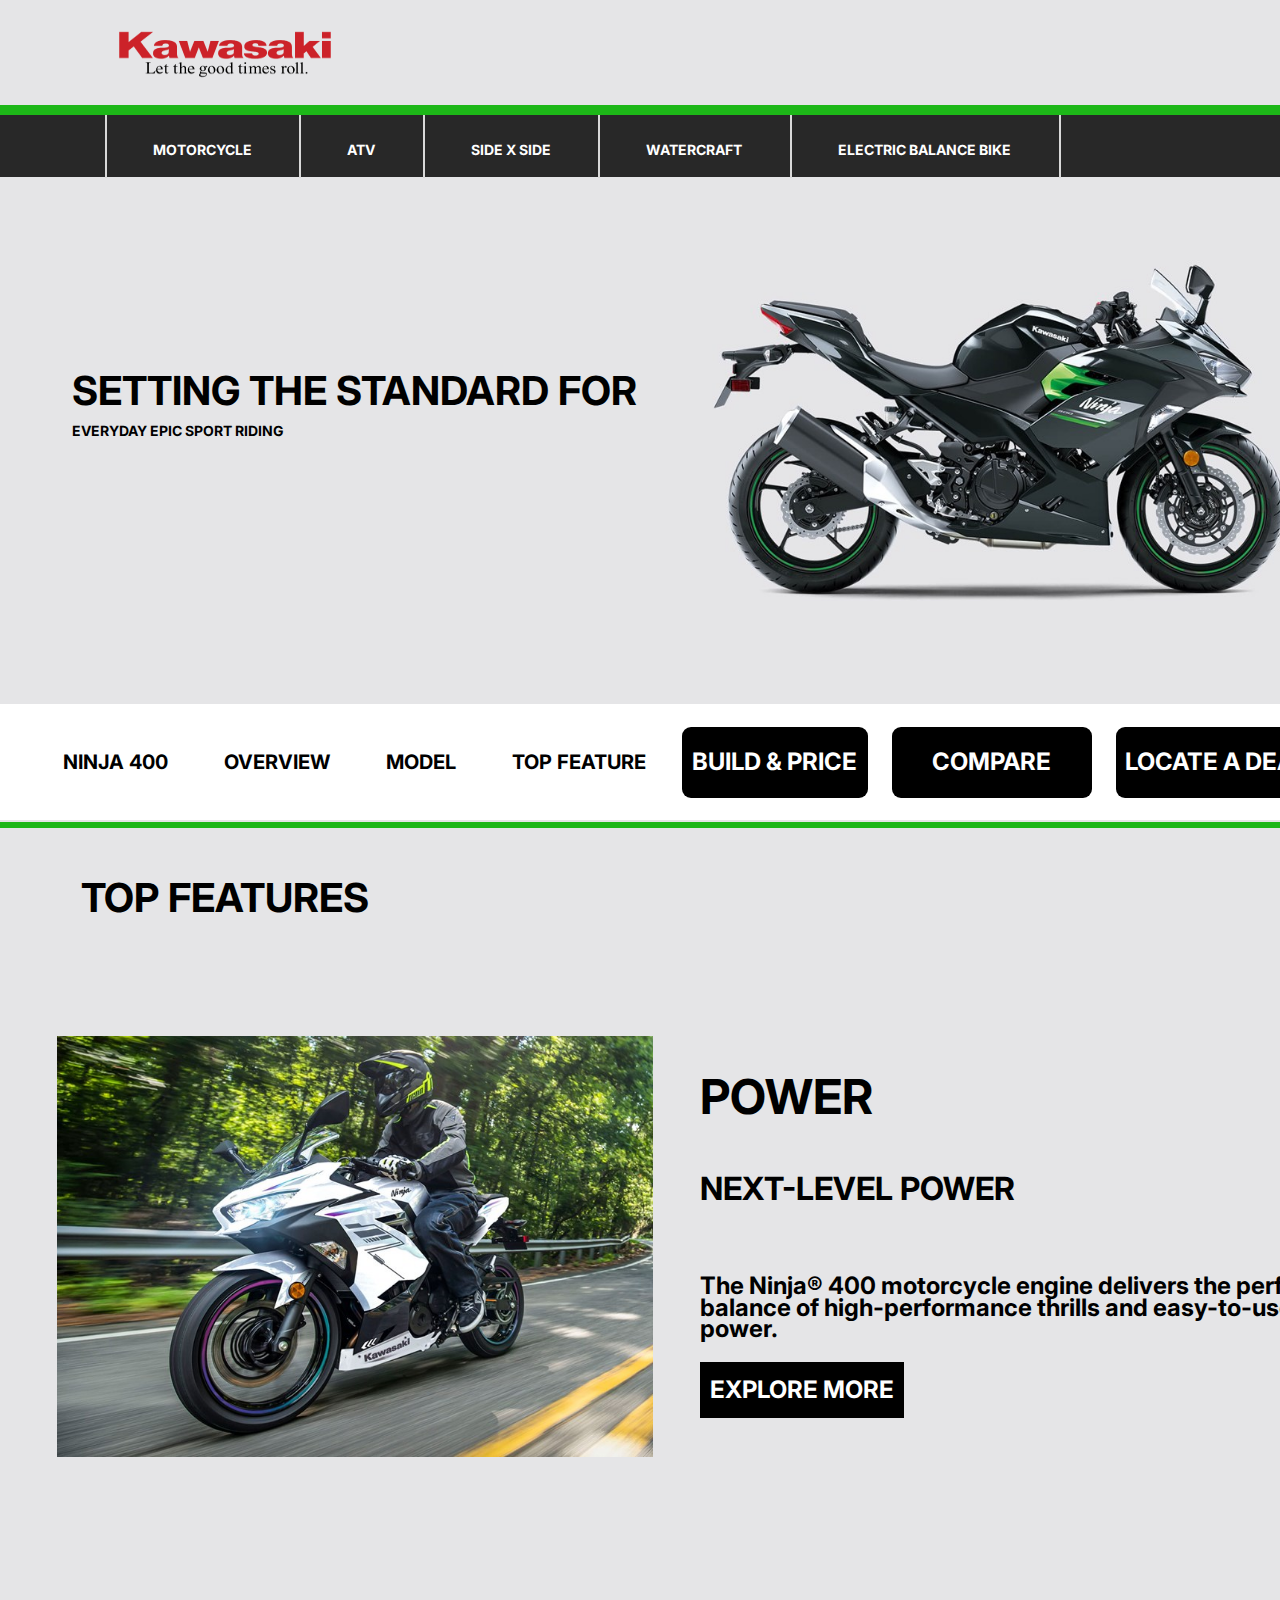
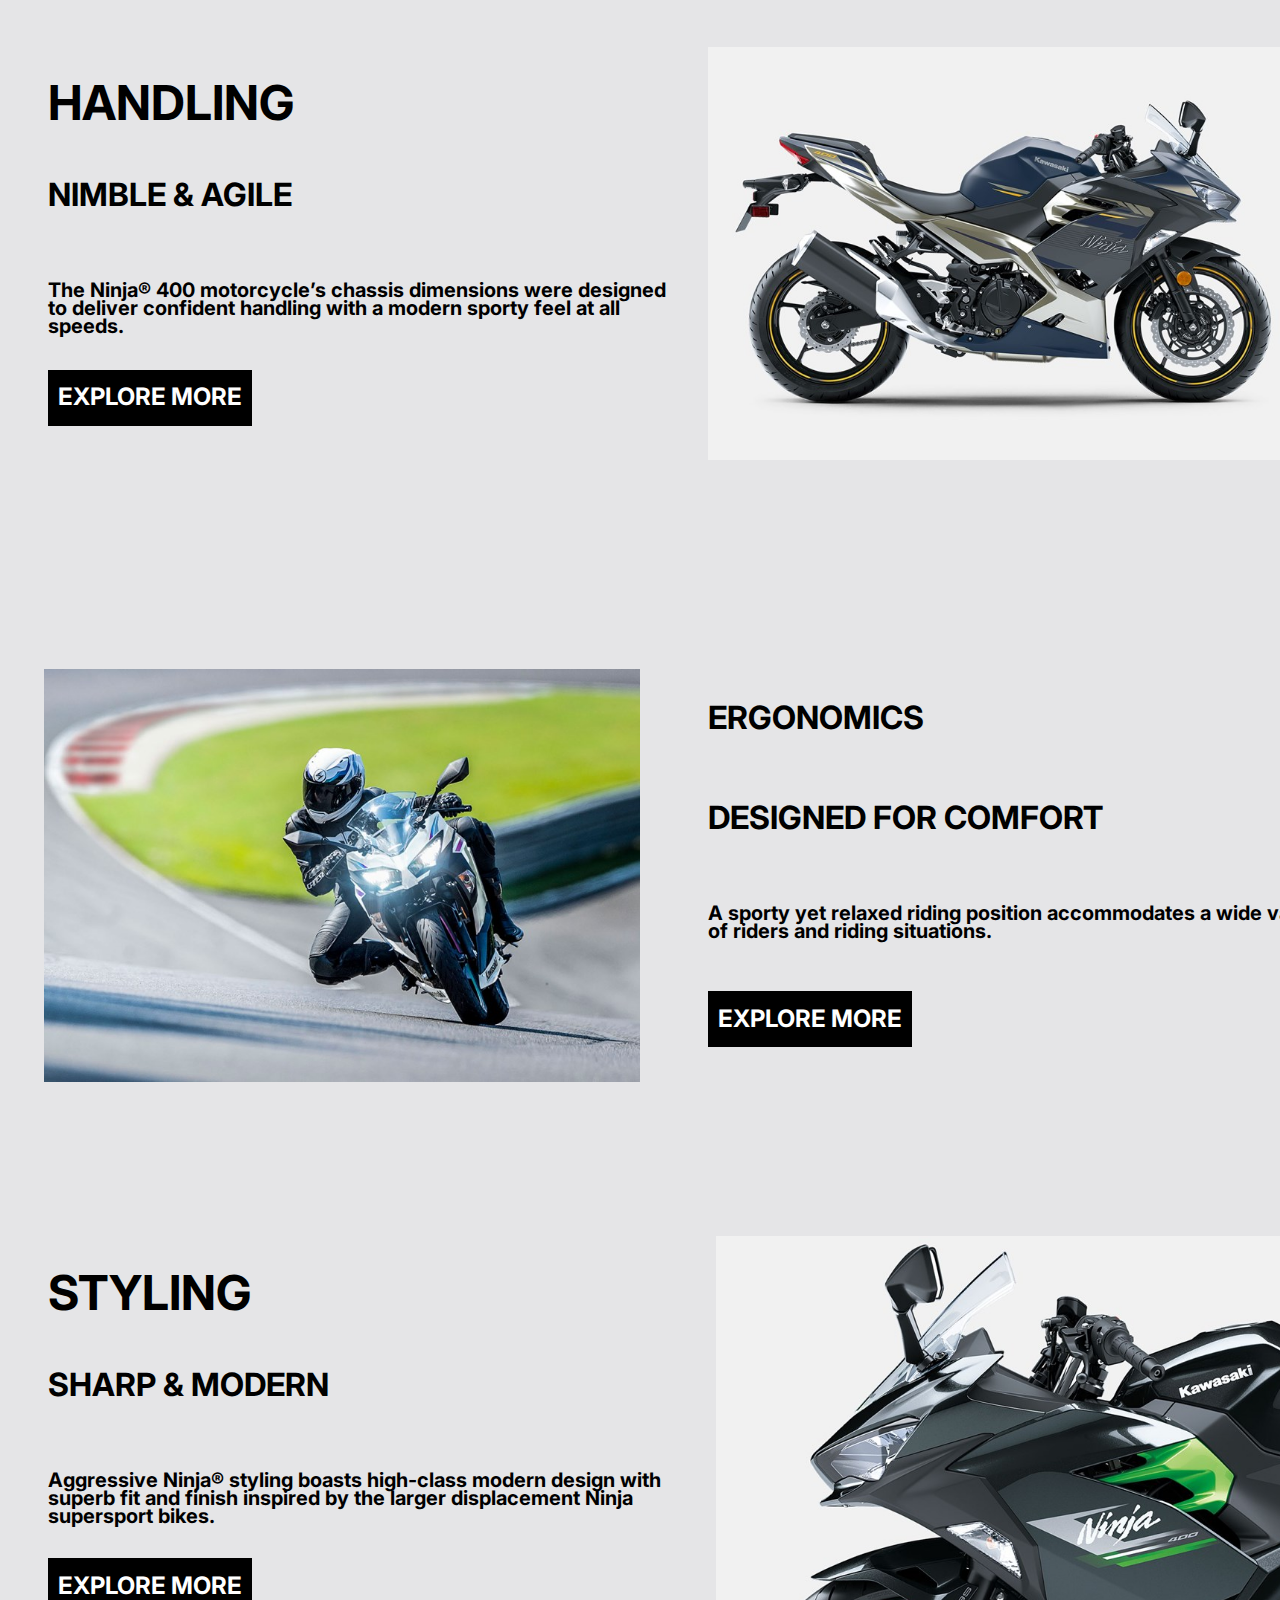
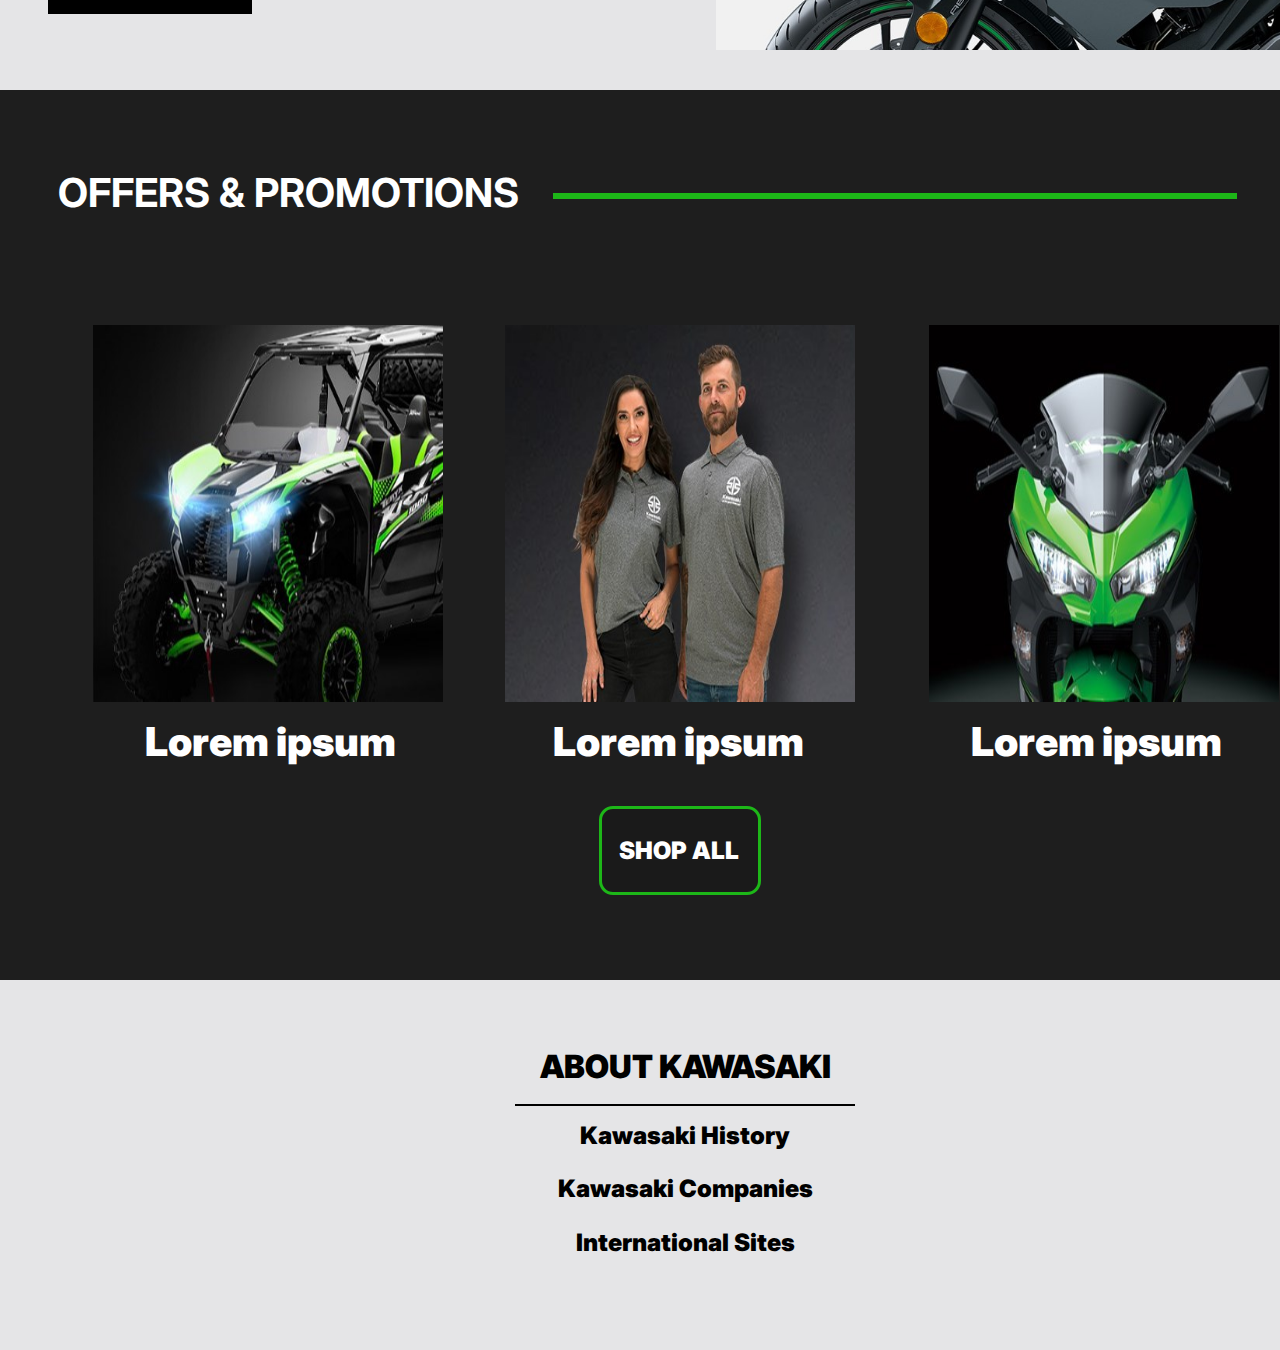
<file: Projeto Moto/site_modelo_moto/index.html>
<!DOCTYPE html>
<html lang="pt-br">
<head>
    <meta charset="UTF-8">
    <meta name="viewport" content="width=device-width, initial-scale=1.0">
    <link rel="shortcut icon" href="imagens/favicon.ico" type="image/x-icon">
    <link rel="stylesheet" href="CSS/estilo.css">
    <link rel="preconnect" href="https://fonts.gstatic.com">
    <link href="https://fonts.googleapis.com/css2?family=Inter:wght@300;400;700&display=swap" rel="stylesheet">
    <title>Kawasaki</title>
</head>
<body>
    <header>
        <div>
            <img id="kaw" src="imagens/kawasaki-2-logo-png-transparent 1.png" />
            <menu>
                <div id="menu">
                    <div id="line15"></div>
                        <div id="motocycle"><a href="#">MOTORCYCLE</a></div>
                        <div id="line10"></div>
                        <div id="atv"><a href="#">ATV</a></div>
                        <div id="line11"></div>
                        <div id="sideside"><a href="#">SIDE X SIDE</a></div>
                        <div id="line12"></div>
                        <div id="watercraft"><a href="#">WATERCRAFT</a></div>
                        <div id="line13"></div>
                        <div id="eletric"><a href="#">ELECTRIC BALANCE BIKE</a></div>
                        <div id="line14"></div>
                </div>
            </menu>
            <div id="line1"></div>
        </div>
    </header>
    <section>
        <div id="banner">
         <img id="image19" src="imagens/image 19.png" alt="moto">
         <div id="setting"><span>SETTING THE STANDARD FOR<br/></span><span class="every">EVERYDAY EPIC SPORT RIDING</span></div>
         <div id="menu2">
          <div id="ninjabar">
             <div id="compo44"></div>
             <div id="ret21">
                 <div id="frame18">
                    <div id="ninja"><a href="#">NINJA 400</a></div>
                    <div id="over"><a href="#">OVERVIEW</a></div>
                    <div id="model"><a href="#">MODEL</a></div>
                    <div id="topfeature"><a href="#">TOP FEATURE</a></div>
                 </div>
                 <div id="frame20">
                    <div id="build"><a href="#">BUILD & PRICE</a></div>
                 </div>
                 <div id="frame21">
                    <div id="compare"><a href="#">COMPARE</a></div>
                 </div>
                 <div id="frame22">
                    <div id="locate"><a href="#">LOCATE A DEALER</a></div>
                 </div>
             </div>
          </div>
         </div>
         <div id="line7"></div>
        </div>
    </section>
    <section>
        <div id="conteudo">
            <div id="topfeatures">TOP FEATURES</div>
            <img id="image23" src="imagens/image 23.png" />
            <div id="compo40">
                <div><span id="power">POWER<br/></span><span id="nextl">NEXT-LEVEL POWER<br/></span><span id="theninja">The Ninja® 400 motorcycle engine delivers the perfect balance of high-performance thrills and easy-to-use power.</span></div>
                <div id="frame23">
                    <div id="explo"><a href="#">EXPLORE MORE</a></div>
                </div>
            </div>
            <img id="image24" src="imagens/image 24.png" />
            <div id="compo41">
                <div><span id="hand">HANDLING<br/></span><span id="nimb">NIMBLE & AGILE<br/></span><span id="speeds">The Ninja® 400 motorcycle’s chassis dimensions were designed to deliver confident handling with a modern sporty feel at all speeds.</span></div>
                <div id="frame24">
                    <div id="expmo"><a href="#">EXPLORE MORE</a></div>
                </div>
            </div>
            <img id="image25" src="imagens/image 25.png" />
            <div id="compo42">
                <div><span id="ergo">ERGONOMICS<br/></span><span id="desig">DESIGNED FOR COMFORT<br/></span><span id="asporty">A sporty yet relaxed riding position accommodates a wide variety of riders and riding situations.</span></div>
                <div id="frame25">
                    <div id="expomo"><a href="#">EXPLORE MORE</a></div>
                </div>
            </div>
            <img id="image26" src="imagens/image 26.png" />
            <div id="compo43">
                <div id="styl"><span>STYLING<br/></span><span id="shar">SHARP & MODERN<br/></span><span id="aggre">Aggressive Ninja® styling boasts high-class modern design with superb fit and finish inspired by the larger displacement Ninja supersport bikes.</span></div>
                <div id="frame26">
                    <div id="expomore"><a href="#">EXPLORE MORE</a></div>
                </div>
            </div>
        </div>
    </section>
    <footer>
        <div id="footer">
            <div id="compo39">
                <div id="ret8"></div>
                <div id="offers">OFFERS & PROMOTIONS</div>
                <div id="line8"></div>
                <img id="image1" src="imagens/image 1.png" />
                <img id="image2" src="imagens/image 2.png" />
                <img id="image3" src="imagens/image 3.png" />
                <div id="lore1">Lorem ipsum</div>
                <div id="lore2">Lorem ipsum</div>
                <div id="lore3">Lorem ipsum</div>
                <div id="ret9"></div>
                <div id="shop"><a href="#">SHOP ALL</a></div>
                <div id="compo16">
                    <div><span id="about">ABOUT KAWASAKI<br/></span><span id="kawa">Kawasaki History<br/></span><span id="kcompa">Kawasaki Companies<br/></span><span id="inter">International Sites</span></div>
                    <div id="line9"></div>
                </div>
            </div>
        </div>
    </footer>
</body>
</html>
</file>
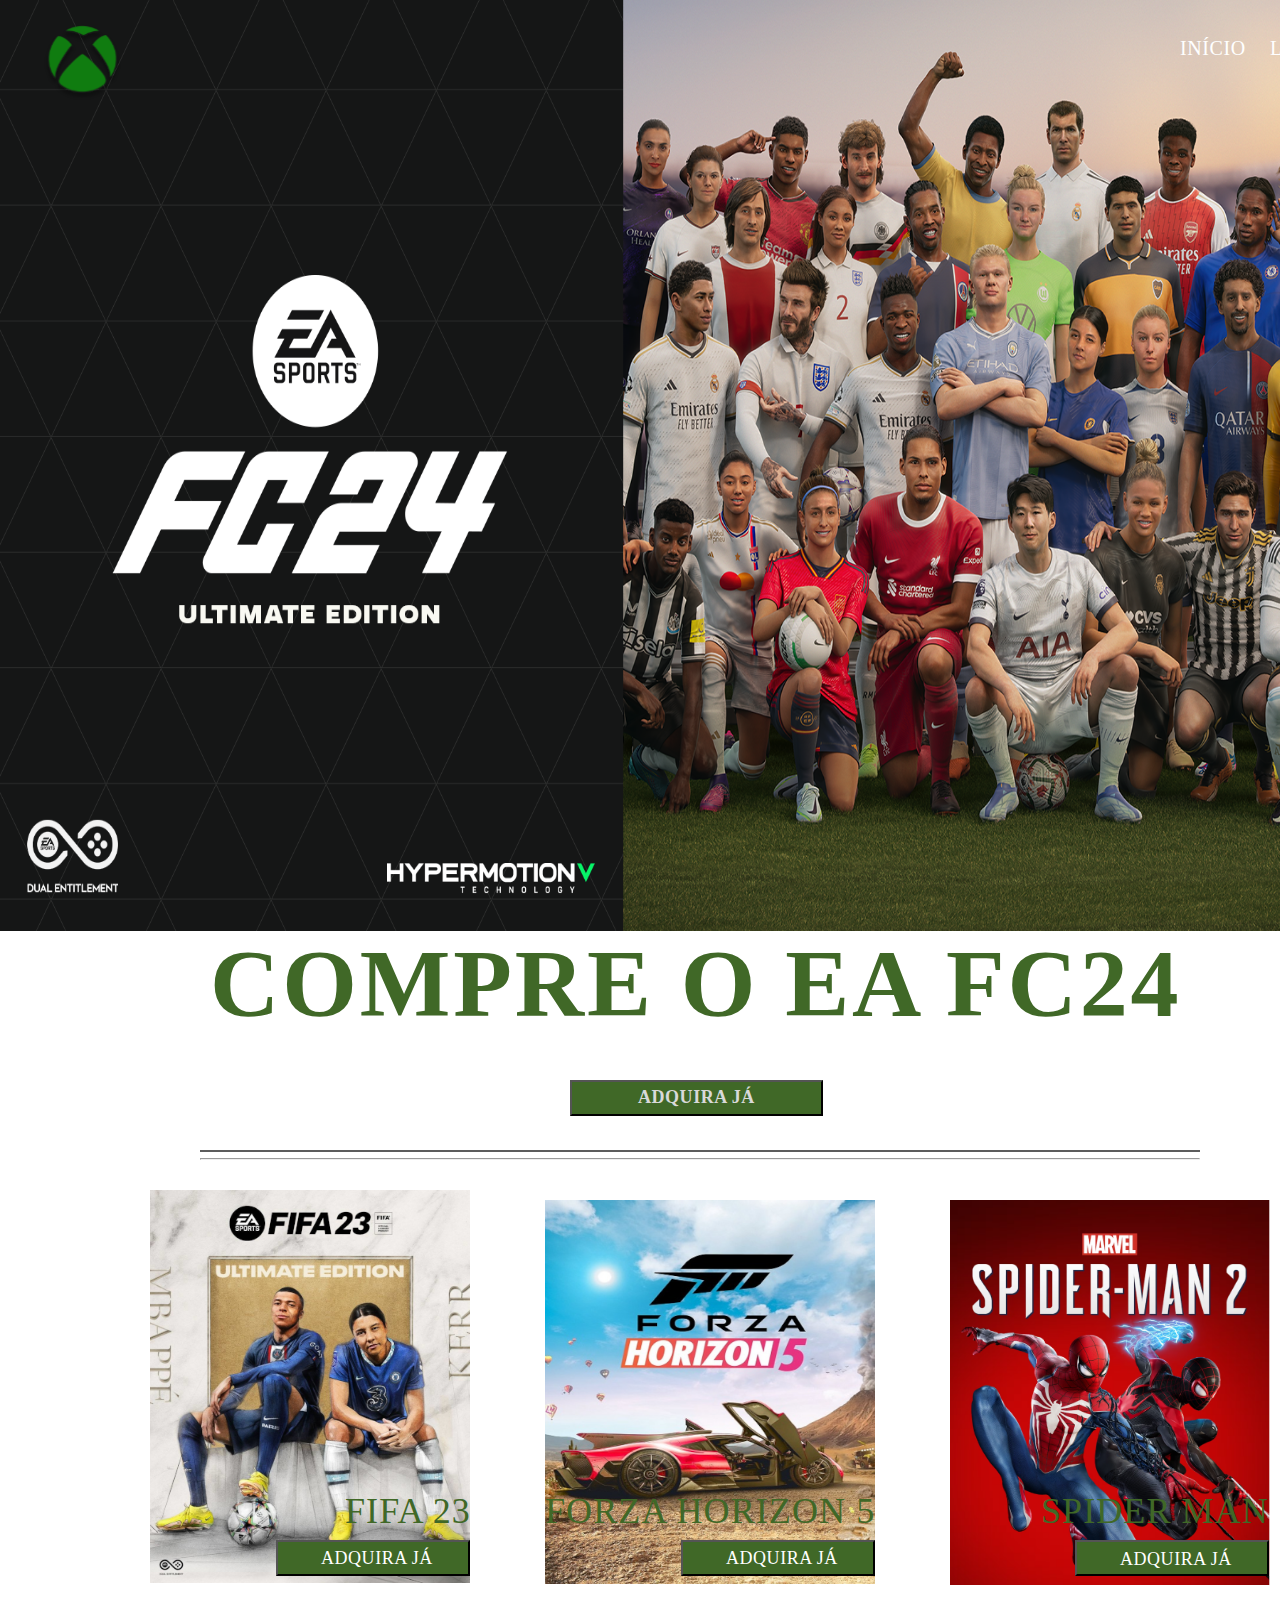
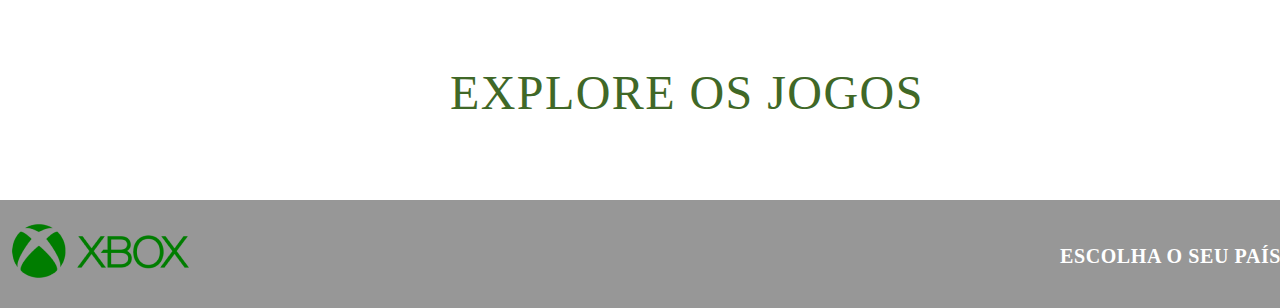
<file: Projeto Xbox/projeto Xbox 1366/index.html>
<!DOCTYPE html>
<html lang="pt-br">
<head>
    <meta charset="UTF-8">
    <meta name="viewport" content="width=device-width, initial-scale=1.0">
    <link rel="stylesheet" href="style.css">
    <link rel="shortcut icon" href="imagens/Xbox-ico.ico" type="image/x-icon">
    <title>Xbox</title>
</head>
<body>
    <header>
        <div>
            <a href="loja.html">
                <div class="loja">Loja</div>
            </a>
            <a href="index.html">
                <div class="inicio">Início</div>
            </a>
            <img id="logo" src="imagens/logo xbox.svg" />
        </div>
        <div>
            <img id="fundo" src="imagens/EAFC 242.png" alt="EA FC 24">
        </div>
    </header>
    <section id="fundo">
        <h1 class="compre">Compre o Ea Fc24</h1>
        <button class="buton"><a href="#">Adquira Já</a></button>
    </section>
    <div class="linha">
        <hr/>
    </div>
    <section id="chamadas">
        <img class="fifa23" src="imagens/Fifa 23.png" alt="Fifa 23">
        <div>
            <h1 class="cfifa23">Fifa 23</h1>
            <button class="ffbuton"><a href="#">Adquira Já</a></button>
        </div>
        <img class="forza5" src="imagens/Forza Horizon 5.png" alt="Forza Horizon 5">
        <div>
            <h1 class="forzah5">Forza horizon 5</h1>
            <button class="forbuton"><a href="#">Adquira Já</a></button>
        </div>
        <img class="spider" src="imagens/spider man 2.png" alt="Spider Man">
        <div>
            <h1 class="spiderm">Spider Man</h1>
            <button class="spibuton"><a href="#">Adquira Já</a></button>
        </div>
        <div>
            <h2 class="explore">Explore os jogos</h2>
        </div>
    </section>
    <footer>
        <p class="escolha">Escolha o Seu país</p>
        <img class="br" src="imagens/br 2.png" alt="br">
        <img class="xbox" src="imagens/xbox.png" alt="xbox">
    </footer>
</body>
</html>
</file>
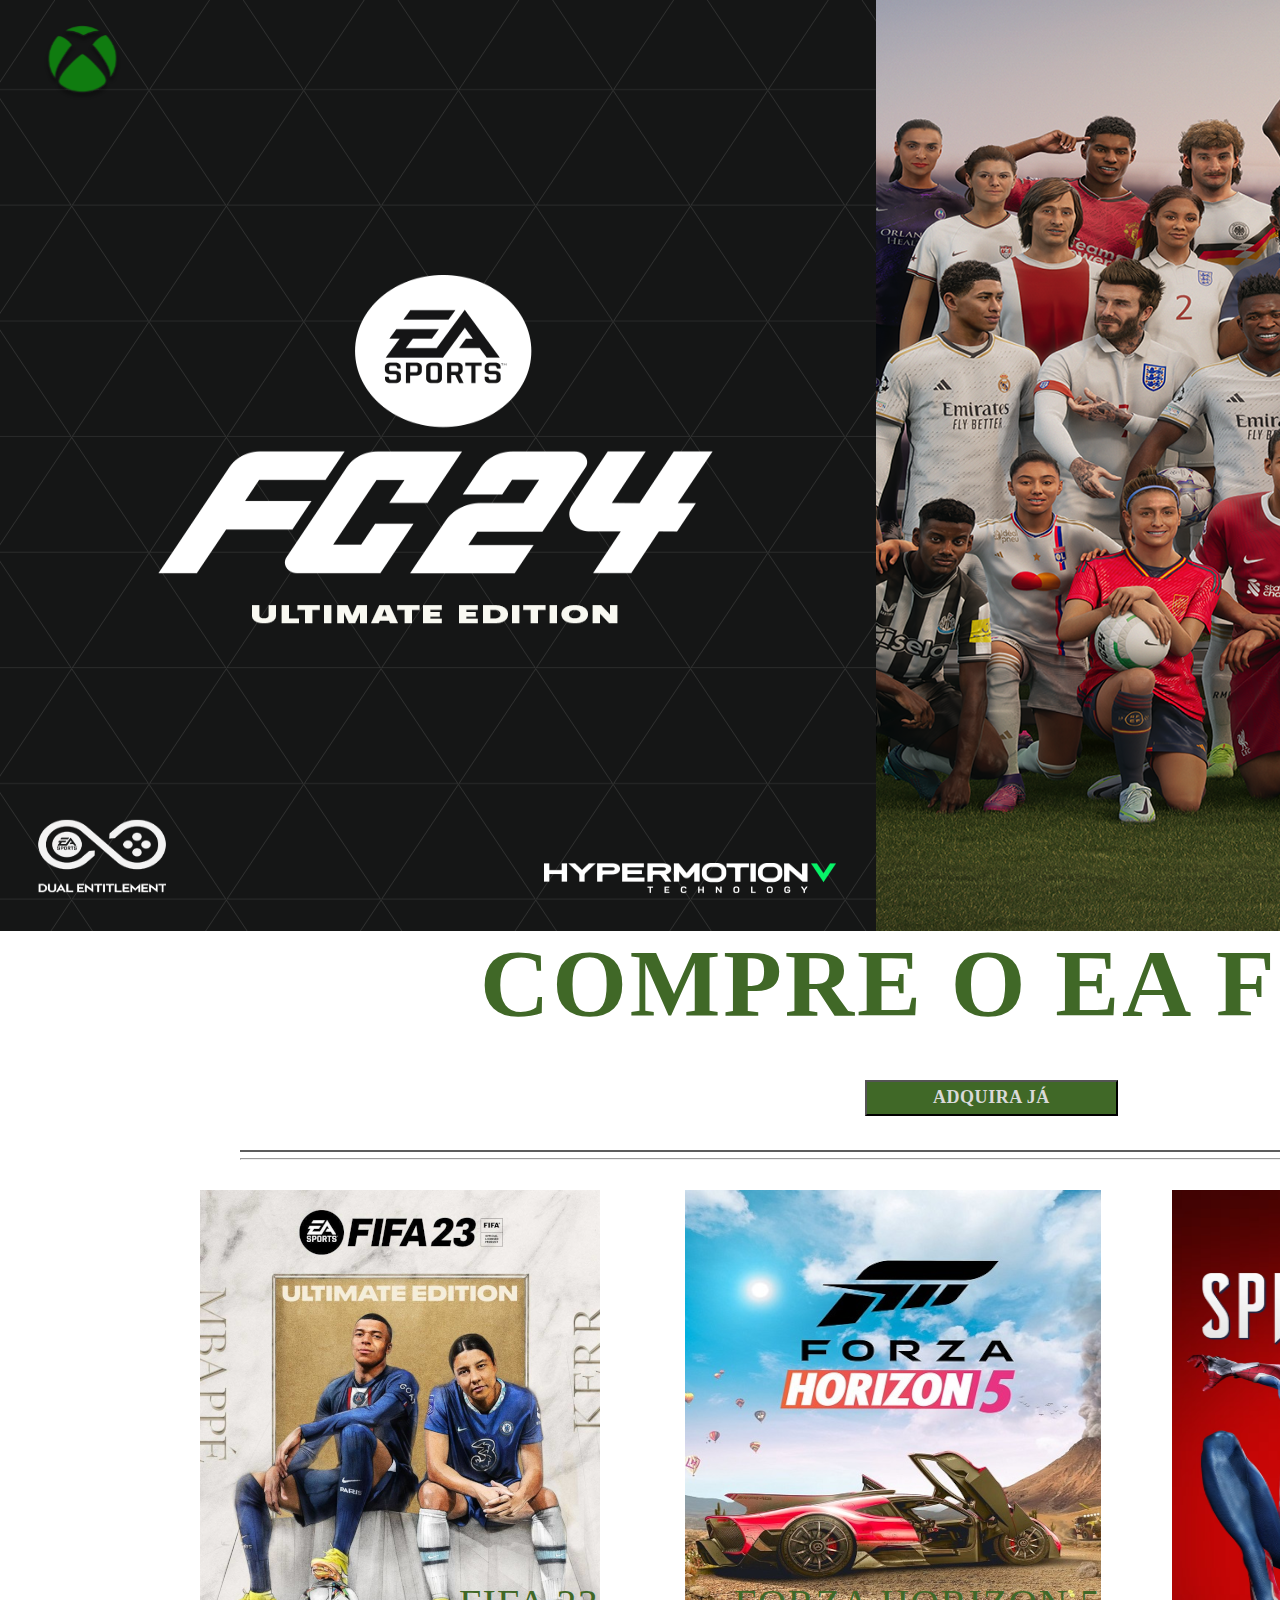
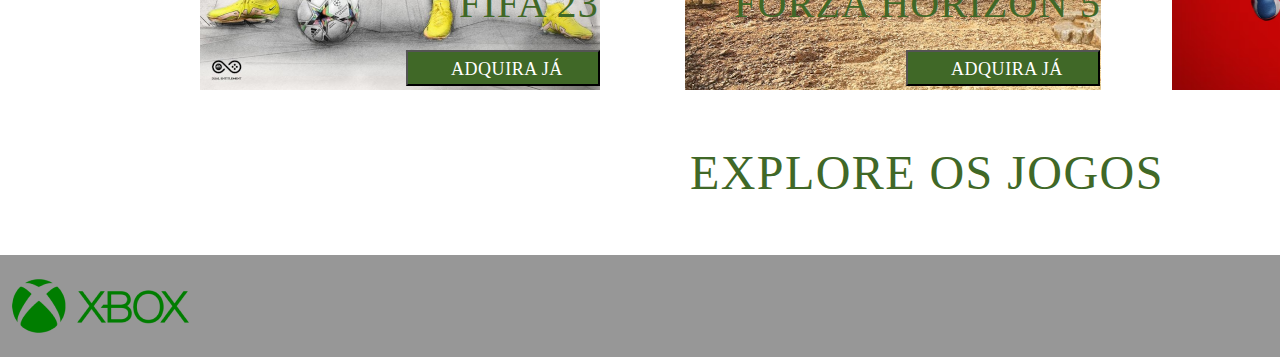
<file: Projeto Xbox/projeto Xbox 1920/index.html>
<!DOCTYPE html>
<html lang="pt-br">
<head>
    <meta charset="UTF-8">
    <meta name="viewport" content="width=device-width, initial-scale=1.0">
    <link rel="stylesheet" href="style.css">
    <title>Xbox</title>
</head>
<body>
    <header>
        <div>
            <div class="loja">Loja</div>
            <div class="inicio">Início</div>
            <img id="logo" src="imagens/logo xbox.svg" />
        </div>
        <div>
            <img id="fundo" src="imagens/EAFC 242.png" alt="EA FC 24">
        </div>
    </header>
    <section id="fundo">
        <h1 class="compre">Compre o Ea Fc24</h1>
        <button class="buton"><a href="#">Adquira Já</a></button>
    </section>
    <div class="linha">
        <hr/>
    </div>
    <section id="chamadas">
        <img class="fifa23" src="imagens/Fifa 23.png" alt="Fifa 23">
        <div>
            <h1 class="cfifa23">Fifa 23</h1>
            <button class="ffbuton"><a href="#">Adquira Já</a></button>
        </div>
        <img class="forza5" src="imagens/Forza Horizon 5.png" alt="Forza Horizon 5">
        <div>
            <h1 class="forzah5">Forza horizon 5</h1>
            <button class="forbuton"><a href="#">Adquira Já</a></button>
        </div>
        <img class="spider" src="imagens/spider man 2.png" alt="Spider Man">
        <div>
            <h1 class="spiderm">Spider Man</h1>
            <button class="spibuton"><a href="#">Adquira Já</a></button>
        </div>
        <div>
            <h2 class="explore">Explore os jogos</h2>
        </div>
    </section>
    <footer>
        <p class="escolha">Escolha o Seu país</p>
        <img class="br" src="imagens/br 2.png" alt="br">
        <img class="xbox" src="imagens/xbox.png" alt="xbox">
    </footer>
</body>
</html>
</file>
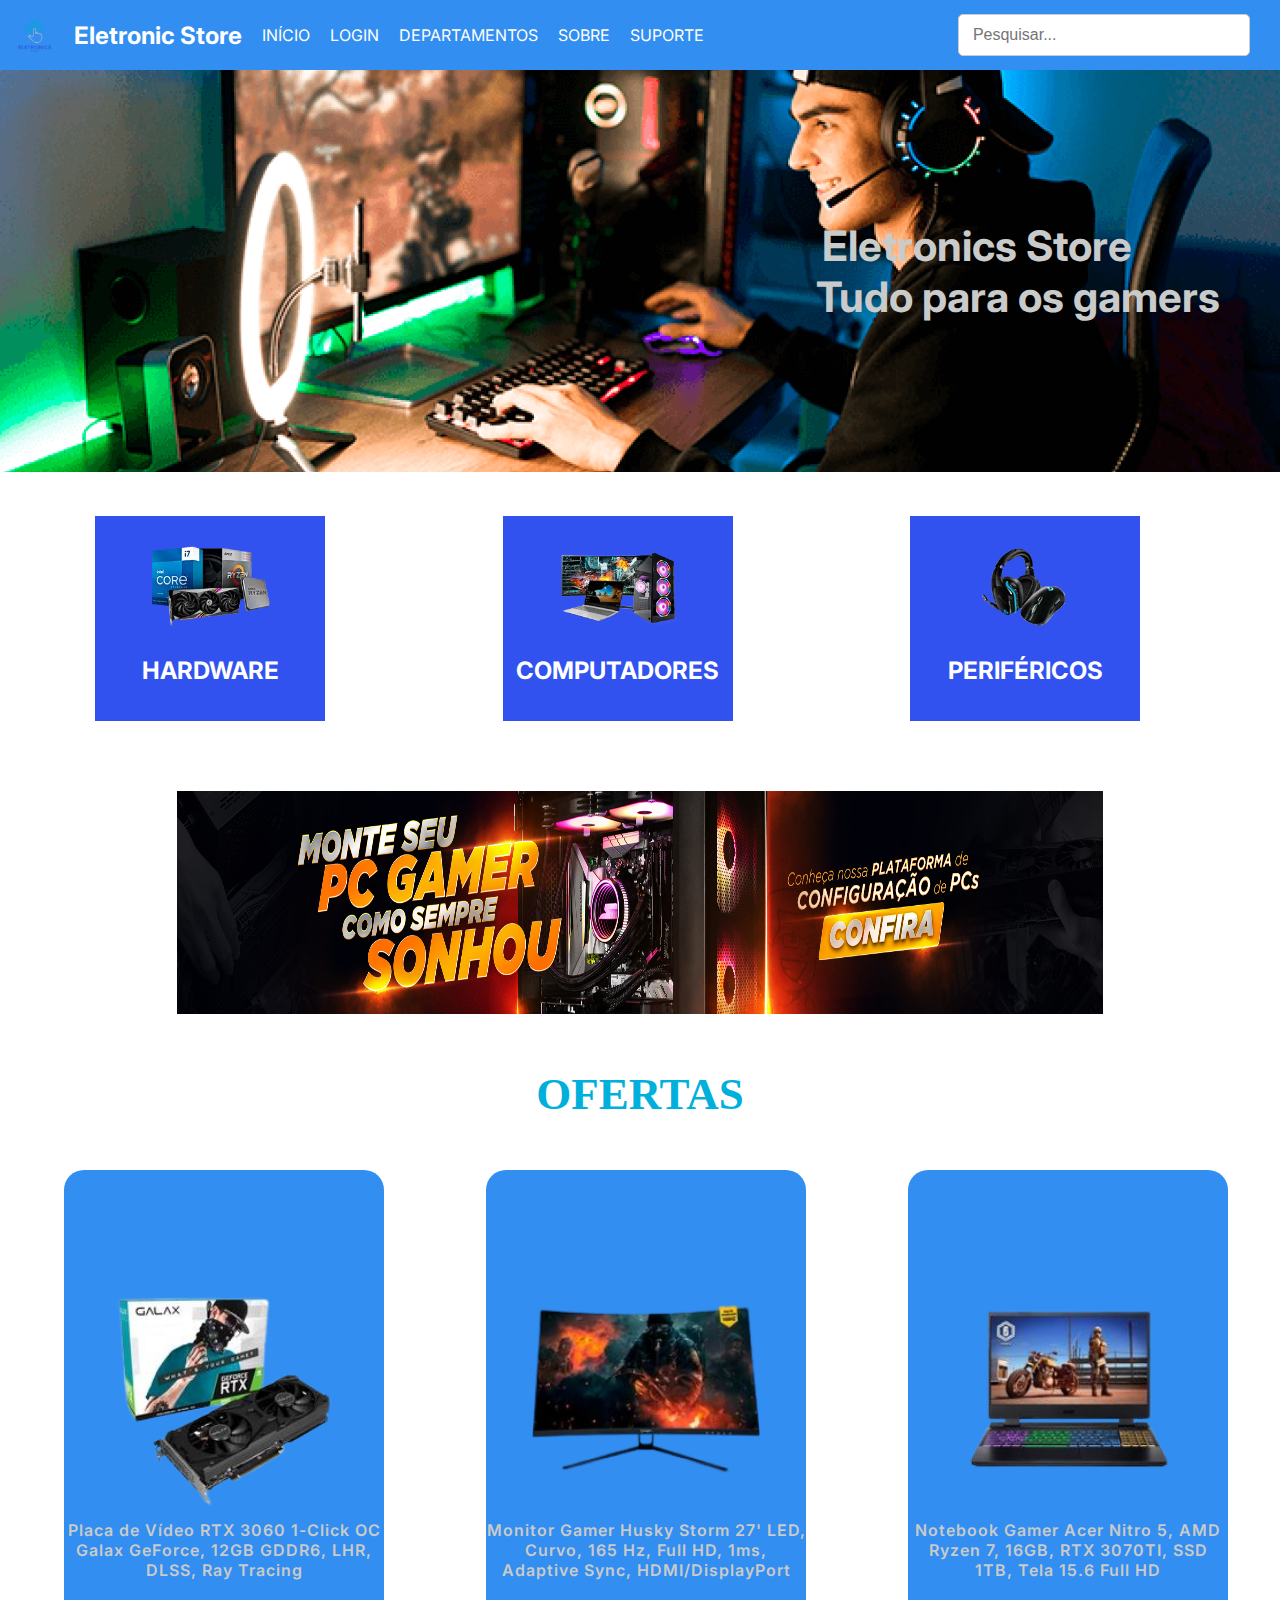
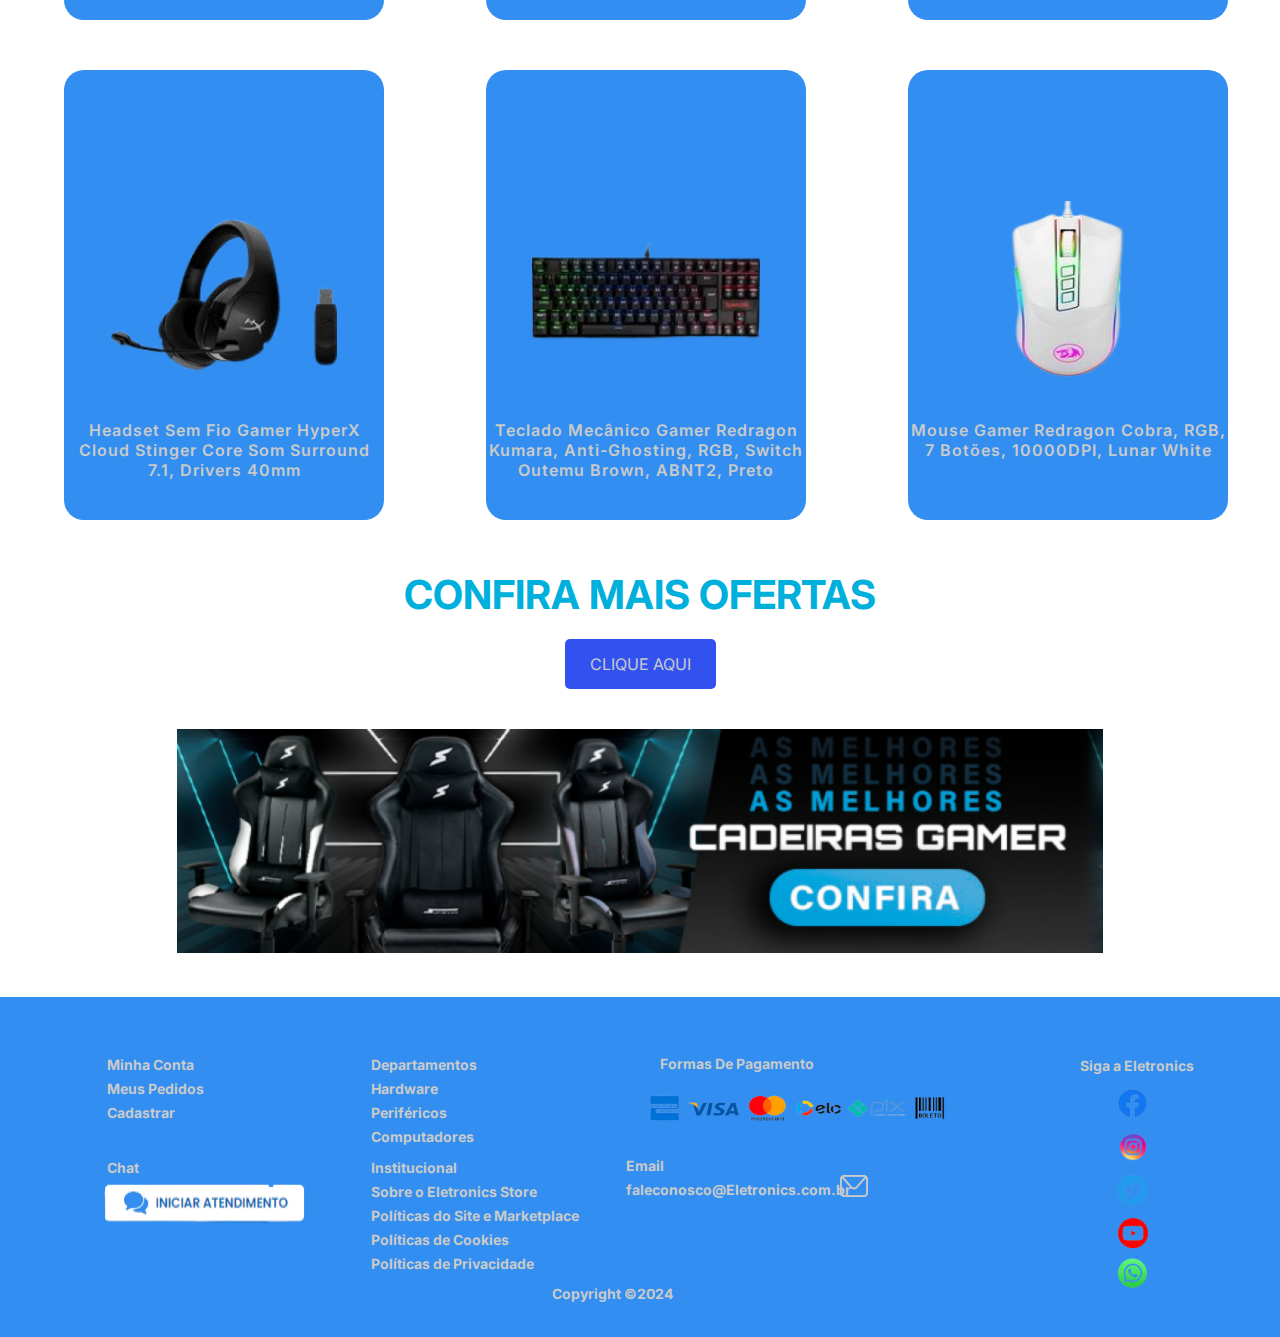
<file: Site-eletronics-Store-2.0/Site/index.html>
<!DOCTYPE html>
<html lang="pt-br">
<head>
    <meta charset="UTF-8">
    <meta name="viewport" content="width=device-width, initial-scale=1.0">
    <title>Document</title>
    <link rel="stylesheet" href="style.css">
</head>
<body>
<header>
        <div class="logo-container">
          <img src="imagens/Logo.png" alt="Logo" class="logo">
        </div>
        <p class="eletronics-store">Eletronic Store</p>
        <nav class="menu">
            <ul>
              <li><a href="#">INÍCIO</a></li>
              <li><a href="#">LOGIN</a></li>
              <li class="dropdown">
                <a href="#">DEPARTAMENTOS</a>
                <ul class="dropdown-menu">
                    <h4>DEPARTAMENTOS</h4>
                    <li><a href="#">Hardware</a></li>
                    <li><a href="#">Computadores</a></li>
                    <li><a href="#">Periféricos</a></li>
                </ul>
            </li>
              <li><a href="#">SOBRE</a></li>
              <li><a href="#">SUPORTE</a></li>
            </ul>
          </nav>
          <input type="text" id="pesquisar" placeholder="  Pesquisar...">
</header>
<main>
        <div class="imagem-gamer">
          <img src="imagens/gamer.png" alt="gamer" class="imagem-cara-gamer">
          <div class="container-texto">
            <p class="eletronics-store-texto">Eletronics Store</p>
            <p class="tudo-gamers-texto">Tudo para os gamers</p>
        </div>
        </div>

        <div class="container-boxs">
          <div class="row">
              <div>
                  <div class="box-dep">
                      <div class="box-imagem">
                          <a href="#"><img class="img" src="imagens/Hardware.png"></a>
                      </div>
                      <div class="title">
                          <a href="#">
                              <h2 class="depart">HARDWARE</h2>
                          </a>
                      </div>
                  </div>
              </div>
              <div>
                  <div class="box-dep">
                      <div class="box-imagem">
                          <a href="#"><img class="img" src="imagens/Computador.png"></a>
                      </div>
                      <div class="title">
                          <a href="#">
                              <h2 class="depart">COMPUTADORES</h2>
                          </a>
                      </div>
                  </div>
              </div>
              <div >
                  <div class="box-dep">
                      <div class="box-imagem">
                          <a href="#"><img class="img" src="imagens/periferico.png"></a>
                      </div>
                      <div class="title">
                          <a href="#">
                              <h2 class="depart">PERIFÉRICOS</h2>
                          </a>
                      </div>
                  </div>
              </div>
          </div>
      </div>

      <div class="imagem-centralizada">
        <img src="imagens/monte-pc.jpg" alt="Imagem centralizada" width="926" height="223.25">
      </div>

      <div class="ofertas">
        <p>OFERTAS</p>
      </div>

      <div class="container">
        <div class="card">
            <div class="imgBx">
                <img src="imagens/Placa de video.png" alt="placa de video">
            </div>

            <div class="contentBx">
                <h4>Placa de Vídeo RTX 3060 1-Click OC Galax GeForce, 12GB GDDR6, LHR, DLSS, Ray Tracing</h4>

                <div class="size">
                    <h3>R$ 1.789,99</h3>
                </div>
                <a href="#">COMPRAR</a>
            </div>

        </div>

        <div class="card">
            <div class="imgBx">
                <img src="imagens/monitor.png">
            </div>

            <div class="contentBx">
                <h4>Monitor Gamer Husky Storm 27' LED, Curvo, 165 Hz, Full HD, 1ms, Adaptive Sync, HDMI/DisplayPort</h4>

                <div class="size">
                    <h3>R$ 849,99</h3>
                </div>
                <a href="#">COMPRAR</a>
            </div>
        </div>
        
        <div class="card">
            <div class="imgBx">
                <img src="imagens/note-gamer.png">
            </div>

            <div class="contentBx">
                <h4>Notebook Gamer Acer Nitro 5, AMD Ryzen 7, 16GB, RTX 3070TI, SSD 1TB, Tela 15.6 Full HD</h4>

                <div class="size">
                    <h3>R$ 6.839,05</h3>
                </div>
                <a href="#">COMPRAR</a>
            </div>
        </div>

        <div class="card">
            <div class="imgBx">
                <img src="imagens/Headset.png">
            </div>

            <div class="contentBx">
                <h4>Headset Sem Fio Gamer HyperX Cloud Stinger Core Som Surround 7.1, Drivers 40mm</h4>

                <div class="size">
                    <h3>R$ 349,99</h3>
                </div>
                <a href="#">COMPRAR</a>
            </div>
        </div>

        <div class="card">
            <div class="imgBx">
                <img src="imagens/Teclado-gamer.png">
            </div>

            <div class="contentBx">
                <h4>Teclado Mecânico Gamer Redragon Kumara, Anti-Ghosting, RGB, Switch Outemu Brown, ABNT2, Preto</h4>

                <div class="size">
                    <h3>R$ 199,99</h3>
                </div>
                <a href="#">COMPRAR</a>
            </div>
        </div>

        <div class="card">
            <div class="imgBx">
                <img class="mouse" src="imagens/mouse gamer.png">
            </div>

           <div class="contentBx">
                <h4>Mouse Gamer Redragon Cobra, RGB, 7 Botões, 10000DPI, Lunar White</h4>

                <div class="size">
                    <h3>R$ 89,90</h3>
                </div>
                <a href="#">COMPRAR</a>
            </div>
        </div>
    </div>

    <div class="mais-ofertas">
        <p>CONFIRA MAIS OFERTAS</p>
        <a href="#">CLIQUE AQUI</a>
    </div>
      
    <div class="imagem-centralizada">
        <img src="imagens/cadeiras-gamers.png" alt="Imagem centralizada" width="926" height="223.25">
    </div>

</main>
<footer>
    <div>
        <a href="#">
            <div id="contaepedido">Minha Conta<br/>Meus Pedidos <br/>Cadastrar </div>
        </a>
        <div id="chat">Chat</div>
        <a href="#"><img id="chatimg" src="imagens/Atendimento_ao_Cliebte.png" /></a>
        <a href="#">
            <div id="departamentosop">Departamentos <br/>Hardware <br/>Periféricos<br/>Computadores</div>
        </a>
        <a href="#">
            <div id="institucional">Institucional <br/>Sobre o Eletronics Store<br/>Políticas do Site e Marketplace Políticas de Cookies <br/>Políticas de Privacidade</div>
        </a>
        <img id="pagamentoimg" src="imagens/Formas_Pagamento.png" />
        <div id="formasdepagar">Formas De Pagamento</div>
        <div id="copy">Copyright ©2024</div>
        <div id="email">Email<br/>faleconosco@Eletronics.com.br</div>
        <div id="sigaeletro">Siga a Eletronics</div>
        <a href="#">
            <div id="twiter"></div>
        </a>
        <a href="#">
            <div id="whatszap"></a></div>
        </a>
        <a href="#">
            <div id="facebook"></div>
        </a>
        <a href="#">
            <div id="instagram"></div>
        </a>
        <a href="#">
            <div id="youtube"></div>
        </a>
        <a href="#">
            <div id="emailimg"></div>
        </a>
    </div>
</footer>
      
</body>
</html>
</file>
<file: Projeto Moto/site_modelo_moto/CSS/estilo.css>
@charset "UTF-8";
* {
    margin: 0;
    padding: 0;
}
body{
font-family: 'Inter', sans-serif;
max-width: 100%;
overflow-x: hidden;
background: #E5E5E7;
}
header{
position: absolute;
width: 1920px;
height: 164px;
left: 0px;
top: 0px;
}
#line1{
position: absolute;
width: 1919px;
height: 0px;
left: 0px;
top: 105px;
border: 5px solid #1DB718;
}
#kaw{
position: absolute;
width: 232px;
height: 130px;
left: 109px;
top: 10px;    
}
#menu{
display: flex;
flex-direction: row;
align-items: center;
padding: 0px 74px;
gap: 15px;
position: absolute;
width: 1920px;
height: 62px;
left: 0px;
top: 115px;
background: #282828;
}
#line15{
width: 62px;
height: 0px;
border: 1px solid #D9D9D9;
transform: rotate(90deg);
flex: none;
order: 0;
flex-grow: 0;
}
#motocycle{
width: 100px;
height: 17px;
flex: none;
order: 1;
flex-grow: 0;
}
#motocycle a{  
font-family: 'Inter', sans-serif; 
font-style: normal;
font-weight: 700;
font-size: 14px;
line-height: 17px;
text-decoration: none;
color: #FFFFFF;
}
    #line10{
    width: 62px;
    height: 0px;
    border: 1px solid #D9D9D9;
    transform: rotate(90deg);
    flex: none;
    order: 2;
    flex-grow: 0;   
    }
    #atv{
    width: 30px;
    height: 17px;
    flex: none;
    order: 3;
    flex-grow: 0;
    }
    #atv a{
    font-family: 'Inter', sans-serif;
    font-style: normal;
    font-weight: 700;
    font-size: 14px;
    line-height: 17px;
    text-decoration: none;
    color: #FFFFFF;
    }
    #line11{
    width: 62px;
    height: 0px;
    border: 1px solid #D9D9D9;
    transform: rotate(90deg);
    flex: none;
    order: 4;
    flex-grow: 0;  
    }
    #sideside{
    width: 81px;
    height: 17px;
    flex: none;
    order: 5;
    flex-grow: 0;   
    }
    #sideside a{
    font-family: 'Inter', sans-serif;
    font-style: normal;
    font-weight: 700;
    font-size: 14px;
    line-height: 17px;
    text-decoration: none;
    white-space: nowrap; 
    color: #FFFFFF;  
    }
    #line12{
    width: 62px;
    height: 0px;
    border: 1px solid #D9D9D9;
    transform: rotate(90deg);
    flex: none;
    order: 6;
    flex-grow: 0;    
    }
    #watercraft{
    width: 98px;
    height: 17px;
    flex: none;
    order: 7;
    flex-grow: 0;
    }
    #watercraft a{
    font-family: 'Inter', sans-serif;
    font-style: normal;
    font-weight: 700;
    font-size: 14px;
    line-height: 17px;
    text-decoration: none;
    color: #FFFFFF;
    }
    #line13{
    width: 62px;
    height: 0px;
    border: 1px solid #D9D9D9;
    transform: rotate(90deg);
    flex: none;
    order: 8;
    flex-grow: 0;
    }
    #eletric{
    width: 175px;
    height: 17px;
    flex: none;
    order: 9;
    flex-grow: 0;
    }
    #eletric a{
    font-family: 'Inter', sans-serif;
    font-style: normal;
    font-weight: 700;
    font-size: 14px;
    line-height: 17px;
    text-decoration: none;
    white-space: nowrap; 
    color: #FFFFFF;
    }
    #line14{
    width: 62px;
    height: 0px;
    border: 1px solid #D9D9D9;
    transform: rotate(90deg);
    flex: none;
    order: 10;
    flex-grow: 0;
    }
    #line7{
    position: absolute;
    width: 1920px;
    height: 0px;
    left: 0px;
    top: 657px;
    border: 3px solid #1DB718;   
    }
    #banner{
    position: absolute;
    width: 1920px;
    height: 655px;
    left: 0px;
    top: 165px;
    }
    #image19{
    position: absolute;
    width: 750px;
    height: 461px;
    left: 870px;
    top: 63px;   
    }
    #setting{
    position: absolute;
    width: 590px;
    height: 143px;
    left: 162px;
    top: 222px;
    line-height: 50%;
    font-family: 'Inter', sans-serif;
    font-style: normal;
    font-weight: 700;
    font-size: 40px;
    white-space: nowrap; 
    line-height: 191.02%;
    color: #000000; 
    }
    .every{
    position: absolute;
    left: 0px;
    top: 65px;
    font-family: 'Inter', sans-serif;
    font-style: normal;
    font-weight: 700;
    font-size: 14px;
    white-space: nowrap; 
    line-height: 191.02%;
    color: #000000;   
    }
    #ninjabar{
    position: absolute;
    width: 1920px;
    height: 116px;
    left: 0px;
    top: 539px; 
    }
    #compo44{
    position: absolute;
    left: 0%;
    right: 0%;
    top: 0%;
    bottom: 0%;
    }
    #ret21{
    position: absolute;
    left: 0%;
    right: 0%;
    top: 0%;
    bottom: 0%;
    background: #FFFFFF;  
    }
    #frame18{
    display: flex;
    flex-direction: row;
    align-items: flex-start;
    padding: 0px;
    gap: 56px;
    position: absolute;
    left: 4.64%;
    right: 64.38%;
    top: 33.62%;
    bottom: 33.62%;  
    }
    #ninja a{
    width: 108px;
    height: 38px;
    font-family: 'Inter', sans-serif;
    font-style: normal;
    font-weight: 700;
    font-size: 20px;
    line-height: 191.02%;
    text-decoration: none;
    white-space: nowrap;
    color: #000000;   
    flex: none;
    order: 0;
    flex-grow: 0;
    }
    #over a{
    width: 109px;
    height: 38px; 
    font-family: 'Inter', sans-serif;
    font-style: normal;
    font-weight: 700;
    font-size: 20px;
    line-height: 191.02%;
    text-decoration: none;
    color: #000000;
    flex: none;
    order: 1;
    flex-grow: 0;   
    }
    #model a{
    width: 73px;
    height: 38px;
    font-family: 'Inter', sans-serif;
    font-style: normal;
    text-decoration: none;
    font-weight: 700;
    font-size: 20px;
    line-height: 191.02%;
    color: #000000; 
    flex: none;
    order: 2;
    flex-grow: 0;
    }
    #topfeature a{
    width: 137px;
    height: 38px;
    font-family: 'Inter', sans-serif;
    font-style: normal;
    text-decoration: none;
    font-weight: 700;
    font-size: 20px;
    line-height: 191.02%;
    white-space: nowrap;
    color: #000000;
    flex: none;
    order: 3;
    flex-grow: 0;
    }
    #line27{
    position: absolute;
    left: 11.51%;
    right: 84.11%;
    top: 13.79%;
    bottom: 86.21%;
    border: 3px solid #DEDEDE;
    transform: rotate(90deg);
    }
    #frame20{
    display: flex;
    flex-direction: row;
    justify-content: center;
    align-items: center;
    padding: 20px 30px;
    gap: 10px;
    position: absolute;
    left: 46.46%;
    right: 38.91%;
    top: 20.69%;
    bottom: 18.1%;
    background: #000000; 
    border-radius: 9px; 
    }
    #build a{
    width: 170px;
    height: 22px;
    font-family: 'Inter', sans-serif;
    font-style: normal;
    text-decoration: none;
    font-weight: 700;
    font-size: 24px;
    line-height: 90.5%;
    white-space: nowrap; 
    color: #FFFFFF;  
    flex: none;
    order: 0;
    flex-grow: 0; 
    }
    #frame21{
    display: flex;
    flex-direction: row;
    justify-content: center;
    align-items: center;
    padding: 20px 30px;
    gap: 10px;
    position: absolute;
    left: 63.07%;
    right: 22.29%;
    top: 20.69%;
    bottom: 18.1%;
    background: #000000;
    border-radius: 9px;
    }
    #compare a{
    width: 121px;
    height: 22px;
    font-family: 'Inter', sans-serif;
    font-style: normal;
    text-decoration: none;
    font-weight: 700;
    font-size: 24px;
    line-height: 90.5%; 
    color: #FFFFFF;
    flex: none;
    order: 0;
    flex-grow: 0;
    }
    #frame22{
    display: flex;
    flex-direction: row;
    justify-content: center;
    align-items: center;
    padding: 20px 30px;
    gap: 10px;
    position: absolute;
    left: 79.64%;
    right: 5.73%;
    top: 20.69%;
    bottom: 18.1%;
    background: #000000;
    border-radius: 9px;
    }
    #locate a{
    width: 220px;
    height: 22px;
    font-family: 'Inter', sans-serif;
    font-style: normal;
    text-decoration: none;
    font-weight: 700;
    font-size: 24px;
    line-height: 90.5%;
    white-space: nowrap; 
    color: #FFFFFF;
    flex: none;
    order: 0;
    flex-grow: 0;
    }
    #conteudo{
    position: absolute;
    width: 1920px;
    height: 2580px;
    left: 0px;
    top: 820px;   
    }
    #topfeatures{
    position: absolute;
    width: 299px;
    height: 36px;
    left: 139px;
    top: 60px; 
    font-family: 'Inter', sans-serif;
    font-style: normal;
    white-space: nowrap;
    font-weight: 700;
    font-size: 40px;
    line-height: 90.5%;
    color: #000000;   
    }
    #image23{
    position: absolute;
    width: 800px;
    height: 556px;
    left: 129px;
    top: 220px;   
    }
    #compo40{
    position: absolute;
    width: 786px;
    height: 343px;
    left: 993px;
    top: 316px;    
    }
    #power{
    position: absolute;
    left: 0%;
    right: 0%;
    top: 0%;
    bottom: 33.24%; 
    font-family: 'Inter', sans-serif;
    font-style: normal;
    white-space: nowrap;
    font-weight: 700;
    font-size: 48px;
    line-height: 90.5%;
    color: #000000;    
    }
    #nextl{
    position: absolute;
    left: 0px;
    top: 100px;
    bottom: 33.24%;
    font-family: 'Inter', sans-serif;
    font-style: normal;
    font-weight: 700;
    font-size: 32px;
    line-height: 90.5%;
    color: #000000;
    }
    #theninja{
    position: absolute;
    left: 0px;
    top: 200px;
    bottom: 33.24%;
    font-family: 'Inter', sans-serif;
    font-style: normal;
    font-weight: 700;
    font-size: 24px;
    line-height: 90.5%;
    color: #000000;    
    }
    #frame23{
    display: flex;
    flex-direction: row;
    justify-content: center;
    align-items: center;
    padding: 20px 30px;
    gap: 10px; 
    position: absolute;
    white-space: nowrap;
    left: 0%;
    right: 71.76%;
    top: 83.67%;
    bottom: 0%;
    background: #000000;   
    }
    #explo a{
    width: 192px;
    height: 20px;
    font-family: 'Inter', sans-serif;
    font-style: normal;
    text-decoration: none;
    font-weight: 700;
    font-size: 24px;
    line-height: 90.5%;
    color: #FFFFFF;
    flex: none;
    order: 0;
    flex-grow: 0;    
    }
    #image24{
    position: absolute;
    width: 800px;
    height: 556px;
    left: 993px;
    top: 800px;    
    }
    #compo41{
    position: absolute;
    width: 786px;
    height: 343px;
    left: 130px;
    top: 901px;   
    }
    #hand{
    position: absolute;
    left: 0%;
    right: 0%;
    top: 0%;
    bottom: 33.24%;
    font-family: 'Inter', sans-serif;
    font-style: normal;
    font-weight: 700;
    font-size: 48px;
    line-height: 90.5%;
    color: #000000;    
    }
    #nimb{
    position: absolute;
    left: 0px;
    top: 100px;
    bottom: 33.24%;
    font-family: 'Inter', sans-serif;
    font-style: normal;
    font-weight: 700;
    font-size: 32px;
    line-height: 90.5%;
    color: #000000;  
    }
    #speeds{
    position: absolute;
    left: 0px;
    top: 200px;
    bottom: 33.24%;
    font-family: 'Inter', sans-serif;
    font-style: normal;
    font-weight: 700;
    font-size: 20px;
    line-height: 90.5%;
    color: #000000;  
    }
    #frame24{
    display: flex;
    flex-direction: row;
    justify-content: center;
    align-items: center;
    padding: 20px 30px;
    gap: 10px;   
    position: absolute;
    left: 0%;
    right: 71.76%;
    top: 83.67%;
    bottom: 0%; 
    background: #000000;   
    }
    #expmo a{
    width: 192px;
    height: 22px;
    font-family: 'Inter', sans-serif;
    font-style: normal;
    text-decoration: none;
    font-weight: 700;
    font-size: 24px;
    line-height: 90.5%;
    color: #FFFFFF;  
    white-space: nowrap;  
    flex: none;
    order: 0;
    flex-grow: 0;    
    }
    #image25{
    position: absolute;
    width: 800px;
    height: 556px;
    left: 129px;
    top: 1392px;
    }
    #compo42{
    position: absolute;
    width: 786px;
    height: 343px;
    left: 1004px;
    top: 1522px;
    }
    #ergo{
    position: absolute;
    left: 0%;
    right: 0%;
    top: 0%;
    bottom: 33.24%;  
    font-family: 'Inter', sans-serif;
    font-style: normal;
    font-weight: 700;
    font-size: 32px;
    line-height: 90.5%;
    color: #000000;
    }
    #desig{
    position: absolute;
    left: 0px;
    top: 100px;
    bottom: 33.24%;  
    font-family: 'Inter', sans-serif;
    font-style: normal;
    font-weight: 700;
    font-size: 32px;
    line-height: 90.5%;
    color: #000000;
    }
    #asporty{
    position: absolute;
    left: 0px;
    top: 200px;
    bottom: 33.24%;  
    font-family: 'Inter', sans-serif;
    font-style: normal;
    font-weight: 700;
    font-size: 20px;
    line-height: 90.5%;
    color: #000000;
    }
    #frame25{
    display: flex;
    flex-direction: row;
    justify-content: center;
    align-items: center;
    padding: 20px 30px;
    gap: 10px;
    position: absolute;
    left: 0%;
    right: 71.76%;
    top: 83.67%;
    bottom: 0%;
    background: #000000;
    }
    #expomo a{
    width: 192px;
    height: 22px; 
    font-family: 'Inter', sans-serif;
    font-style: normal;
    text-decoration: none;
    font-weight: 700;
    font-size: 24px;
    line-height: 90.5%; 
    white-space: nowrap;
    color: #FFFFFF;
    flex: none;
    order: 0;
    flex-grow: 0;
    }
    #image26{
    position: absolute;
    width: 800px;
    height: 556px;
    left: 993px;
    top: 1992px;
    }
    #compo43{
    position: absolute;
    width: 786px;
    height: 343px;
    left: 141px;
    top: 2115px;
    }
    #styl{
    position: absolute;
    left: 0%;
    right: 0%;
    top: 0%;
    bottom: 33.24%;  
    font-family: 'Inter', sans-serif;
    font-style: normal;
    font-weight: 700;
    font-size: 48px;
    line-height: 90.5%;
    color: #000000;
    }
    #shar{
    position: absolute;
    left: 0px;
    right: 0%;
    top: 100px;
    bottom: 33.24%;  
    font-family: 'Inter', sans-serif;
    font-style: normal;
    font-weight: 700;
    font-size: 32px;
    line-height: 90.5%;
    color: #000000;
    }
    #aggre{
    position: absolute;
    left: 0px;
    right: 0%;
    top: 200px;
    bottom: 33.24%;  
    font-family: 'Inter', sans-serif;
    font-style: normal;
    font-weight: 700;
    font-size: 20px;
    line-height: 90.5%;
    color: #000000;
    }
    #frame26{
    display: flex;
    flex-direction: row;
    justify-content: center;
    align-items: center;
    padding: 20px 30px;
    gap: 10px; 
    position: absolute;
    left: 0%;
    right: 71.76%;
    top: 83.67%;
    bottom: 0%; 
    background: #000000;
    }
    #expomore a{
    width: 192px;
    height: 22px;
    font-family: 'Inter', sans-serif;
    font-style: normal;
    text-decoration: none;
    white-space: nowrap;
    font-weight: 700;
    font-size: 24px;
    line-height: 90.5%;
    color: #FFFFFF;
    flex: none;
    order: 0;
    flex-grow: 0;
    }
    #footer{
    position: absolute;
    width: 1920px;
    height: 1220px;
    left: 0px;
    top: 3400px;   
    }
    #compo39{
    position: absolute;
    width: 1920px;
    height: 1204px;
    left: 0px;
    top: 0px;    
    }
    #ret8{
    position: absolute;
    left: 0%;
    right: 0%;
    top: 0%;
    bottom: 26.08%;
    background: #1E1E1E;    
    }
    #offers{
    position: absolute;
    left: 7.45%;
    right: 67.76%;
    top: 7.14%;
    bottom: 89.87%;
    white-space: nowrap;
    font-family: 'Inter', sans-serif;
    font-style: normal;
    font-weight: 700;
    font-size: 40px;
    line-height: 90.5%;
    color: #FFFFFF;    
    }
    #line8{
    position: absolute;
    left: 33.66%;
    right: 13.18%;
    top: 8.64%;
    bottom: 91.36%; 
    border: 3px solid #1DB718;    
    }
    #image1{
    position: absolute;
    left: 7.92%;
    right: 68.65%;
    top: 16.36%;
    bottom: 55.48%;
    }
    #image2{
    position: absolute;
    left: 38.07%;
    right: 38.49%;
    top: 16.36%;
    bottom: 55.48%;
    }
    #image3{
    position: absolute;
    left: 65.94%;
    right: 10.62%;
    top: 16.36%;
    bottom: 55.48%;
    }
    #lore1{
    position: absolute;
    left: 12.92%;
    right: 73.59%;
    top: 47.01%;
    bottom: 48.26%;
    font-family: 'Inter', sans-serif;
    font-style: normal;
    font-weight: 900;
    font-size: 40px;
    line-height: 143.5%;
    color: #FFFFFF;
    }
    #lore2{
    position: absolute;
    left: 43.02%;
    right: 43.49%;
    top: 47.01%;
    bottom: 48.26%;
    font-family: 'Inter', sans-serif;
    font-style: normal;
    font-weight: 900;
    font-size: 40px;
    line-height: 143.5%;
    color: #FFFFFF;
    }
    #lore3{
    position: absolute;
    left: 69.9%;
    right: 16.61%;
    top: 47.01%;
    bottom: 48.26%;
    font-family: 'Inter', sans-serif;
    font-style: normal;
    font-weight: 900;
    font-size: 40px;
    line-height: 143.5%;
    color: #FFFFFF;
    }
    #ret9{
    box-sizing: border-box;
    position: absolute;
    left: 44.79%;
    right: 45.21%;
    top: 57.56%;
    bottom: 35.05%;
    background: #1A1A1A;
    border: 3px solid #1DB718;
    border-radius: 14px;
    }
    #shop a{
    position: absolute;
    left: 46.88%;
    right: 46.82%;
    top: 59.88%;
    bottom: 37.29%; 
    font-family: 'Inter', sans-serif;
    font-style: normal;
    text-decoration: none;
    font-weight: 900;
    font-size: 24px;
    line-height: 143.5%;
    color: #FFFFFF;   
    }
    #compo16{
    position: absolute;
    left: 42.03%;
    right: 42.08%;
    top: 79.73%;
    bottom: 0%;   
    }
    #about{
    position: absolute;
    left: 0%;
    right: 0%;
    top: 0%;
    bottom: 0%;
    font-family: 'Inter', sans-serif;
    font-style: normal;
    font-weight: 900;
    font-size: 32px;
    line-height: 143.5%;
    text-align: center; 
    color: #000000;
    }
    #kawa{
    position: absolute;
    left: 0%;
    right: 0%;
    top: 30.59%;
    bottom: 0%;
    font-family: 'Inter', sans-serif;
    font-style: normal;
    font-weight: 900;
    font-size: 24px;
    line-height: 143.5%;
    text-align: center; 
    color: #000000;
    }
    #kcompa{
    position: absolute;
    left: 0%;
    right: 0%;
    top: 52.59%;
    bottom: 0%;
    font-family: 'Inter', sans-serif;
    font-style: normal;
    font-weight: 900;
    font-size: 24px;
    line-height: 143.5%;
    text-align: center; 
    color: #000000;
    }
    #inter{
    position: absolute;
    left: 0%;
    right: 0%;
    top: 74.59%;
    bottom: 0%;
    font-family: 'Inter', sans-serif;
    font-style: normal;
    font-weight: 900;
    font-size: 24px;
    line-height: 143.5%;
    text-align: center; 
    color: #000000;
    }
    #line9{
    position: absolute;
    left: 0%;
    right: 0%;
    top: 24.59%;
    bottom: 75.41%;
    border: 1px solid #000000;   
    }
    @media screen and (min-width: 1025px) and (max-width: 1366px) {
        body {
            font-size: 18px; 
        }
        header {
            position: absolute;
            width: 1366px;
             height: 164px;
             left: 0px;
              top: 0px;
               }
               #image19{
                position: absolute;
                width: 598px;
                height: 373px;
                flex-shrink: 0;
                left: 700px;
                top: 63px; 
               }
               #setting{
                position: absolute;
                width: 590px;
                height: 88px;
                left: 72px;
                top: 188px;
                }
                    #ninjabar{
                    position: absolute;
                    width: 1366px;
                    }
                    #compo44{
                    position: absolute;
                    left: -1.61%;
                    right: -10.59%;
                    }
                    #frame20{
                    left: 49.9%;
                    right: 36.46%;
                    top: 19.83%;
                    bottom: 18.97%;
                    }
                    #frame21{
                    left: 65.3%;
                    right: 20.06%;
                    top: 19.83%;
                    bottom: 18.97%;
                    }
                    #frame22{
                    left: 81.7%;
                    right: 1.46%;
                    top: 19.83%;
                    bottom: 18.97%;
                    }
                    #conteudo{
                    width: 1920px;
                    } 
                    #topfeatures{
                    width: 299px;
                    height: 36px;
                    left: 81px;
                    top: 60px;   
                    }
                    #image23{
                    width: 596px;
                    height: 421px;
                    left: 57px;
                    top: 216px;   
                    }
                    #compo40{
                    width: 635px;
                    height: 343px;
                    left: 700px;
                    top: 255px;   
                    }
                    #frame23{
                    right: 67.87%;  
                    }
                    #image24{
                    width: 596px;
                    height: 413.14px;
                    left: 708px;
                    top: 827px;  
                    }
                    #compo41{
                    width: 635px;
                    height: 345px;
                    left: 48px;
                    top: 861px;   
                    }
                    #frame24{
                    right: 67.87%;   
                    }
                    #image25{
                    width: 596px;
                    height: 413.15px;
                    left: 44px;
                    top: 1449px;
                    }
                    #compo42{
                    width: 635px;
                    height: 343px;
                    left: 708px;
                    top: 1484px;
                    }
                    #frame25{
                    right: 67.87%;
                    }
                    #image26{
                    width: 596px;
                    height: 414.22px;
                    left: 716px;
                    top: 2016px;
                    }
                    #compo43{
                    width: 635px;
                    height: 343px;
                    left: 48px;
                    top: 2051px;
                    }
                    #frame26{
                    right: 67.87%;
                    }
                    #footer{
                    width: 1360px;
                    height: 1260px;
                    left: 0px;
                    top: 3290px;  
                    }
                    #compo39{
                    width: 1360px;
                    height: 1204px;  
                    }
                    #ret8{
                    position: absolute;
                    width: 1360px;
                    height: 890px;    
                    }
                    #offers{
                    left: 4.26%;
                    right: 59.34%;
                    top: 7.06%;
                    bottom: 89.95%;    
                    }
                    #line8{
                    left: 40.66%;
                    right: 9.04%;
                    top: 8.55%;
                    bottom: 91.45%;    
                    }
                    #image1{
                    width: 350px;
                    height: 377px;
                    left: 6.84%;
                    right: 67.43%;
                    top: 19.52%;
                    bottom: 48.26%;
                    }
                    #image2{
                    width: 350px;
                    height: 377px;
                    left: 37.13%;
                    right: 37.13%;
                    top: 19.52%;
                    bottom: 49.57%;
                    }
                    #image3{
                    width: 350px;
                    height: 377px;
                    left: 68.31%;
                    right: 5.96%;
                    top: 19.52%;
                    bottom: 49.57%;
                    }
                    #lore1{
                    left: 10.66%;
                    right: 62.87%;
                    top: 51.74%;
                    bottom: 43.52%;
                    }
                    #lore2{
                    left: 40.66%;
                    right: 35.15%;
                    top: 51.74%;
                    bottom: 43.52%;
                    }
                    #lore3{
                    left: 71.4%;
                    right: 9.04%;
                    top: 51.74%;
                    bottom: 43.52%;
                    }
                    #ret9{
                    left: 44.04%;
                    right: 44.04%;
                    top: 59.47%;
                    bottom: 33.14%;
                    }
                    #shop a{
                    left: 45.51%;
                    right: 45.44%;
                    top: 61.79%;
                    bottom: 35.38%;   
                    }
                    #compo16{
                    left: 37.87%;
                    right: 37.13%;
                    top: 79.24%;
                    bottom: 0.5%;  
                    }                            
    }
</file>
<file: Projeto Xbox/projeto Xbox 1366/style.css>
body{
margin: 0;
padding: 0;
max-width: 100%;
overflow-x: hidden;
background: #FFF;
}
header{
position: absolute;
width: 11366px;
height: 728px;
left: 0px;
top: 0px;
}
#logo{
position: absolute;
width: 85px;
height: 91px;
left: 40px;
top: 17px;
}
.loja{
position: absolute;
width: 43px;
height: 27px;
left: 1270px;
top: 35px;
font-family: 'Darker Grotesque';
font-style: normal;
font-weight: 500;
font-size: 20px;
line-height: 27px;
display: flex;
align-items: center;
letter-spacing: 0.03em;
text-transform: uppercase;
text-decoration: none;
color: #FFFFFF;
}
.inicio{
position: absolute;
width: 60px;
height: 27px;
left: 1180px;
top: 35px;
font-family: 'Darker Grotesque';
font-style: normal;
font-weight: 500;
font-size: 20px;
line-height: 27px;
display: flex;
align-items: center;
letter-spacing: 0.03em;
text-transform: uppercase;
color: #FFFFFF;
}
#fundo{
width: 1366px;
height:931px;
flex-shrink: 0;
background-size: contain;
background-repeat: no-repeat;
}
.compre{
position: absolute;
width: 1000px;
height: 100px;
left: 210px;
top: 870px;
font-family: 'Darker Grotesque';
font-style: normal;
font-weight: 900;
font-size: 96px;
line-height: 130px;
display: flex;
align-items: center;
text-align: center;
letter-spacing: 0.03em;
text-transform: uppercase;
color: #406827;
white-space: nowrap;
}
.buton{
position: absolute;
width: 253px;
height: 36px;
left: 570px;
top: 1080px;
background: #406827;
}
.buton a{
position: absolute;
width: 193px;
height: 16px;
left: 66px;
top: 7px;
font-family: 'Darker Grotesque';
font-style: normal;
font-weight: 600;
font-size: 18px;
line-height: 24px;
display: flex;
align-items: center;
text-align: center;
letter-spacing: 0.03em;
text-transform: uppercase;
text-decoration: none;
color: #D9D9D9;
}
.linha{
position: absolute;
width: 1000px;
height: 2px;
left: 200px;
top: 1150px;
background: #5C5C5C;
}
#chamadas .fifa23{
position: absolute;
width: 320px;
height: 393px;
left: 150px;
top: 1190px;
}
.cfifa23{
position: absolute;
width: 133px;
height: 54px;
left: 345px;
top: 1460px;
font-family: 'Darker Grotesque';
font-style: normal;
font-weight: 500;
font-size: 36px;
line-height: 54px;
display: flex;
align-items: center;
letter-spacing: 0.03em;
text-transform: uppercase;
white-space: nowrap;
color: #406827;
}
.ffbuton{
position: absolute;
width: 194px;
height: 36px;
left: 276px;
top: 1540px;
background: #406827;
}
.ffbuton a{
position: absolute;
width: 193px;
height: 16px;
left: 43px;
top: 8px;
font-family: 'Darker Grotesque';
font-style: normal;
font-weight: 500;
font-size: 18px;
line-height: 24px;
display: flex;
align-items: center;
text-align: center;
letter-spacing: 0.03em;
text-transform: uppercase;
text-decoration: none;
color: #FFFFFF;
}
#chamadas .forza5{
position: absolute;
width: 330px;
height: 384px;
left: 545px;
top: 1200px;
}
.forzah5{
position: absolute;
width: 133px;
height: 54px;
left: 545px;
top: 1460px;
font-family: 'Darker Grotesque';
font-style: normal;
font-weight: 500;
font-size: 36px;
line-height: 54px;
display: flex;
align-items: center;
letter-spacing: 0.03em;
text-transform: uppercase;
white-space: pre;
color: #406827;
}
.forbuton{
position: absolute;
width: 194px;
height: 36px;
left: 681px;
top: 1540px;
background: #406827;
}
.forbuton a{
position: absolute;
width: 193px;
height: 16px;
left: 43px;
top: 8px;
font-family: 'Darker Grotesque';
font-style: normal;
font-weight: 500;
font-size: 18px;
line-height: 24px;
display: flex;
align-items: center;
text-align: center;
letter-spacing: 0.03em;
text-transform: uppercase;
text-decoration: none;
color: #FFFFFF;
}
#chamadas .spider{
position: absolute;
width: 320px;
height: 385px;
left: 950px;
top: 1200px;
}
.spiderm{
position: absolute;
width: 223px;
height: 54px;
left: 1041px;
top: 1460px;
font-family: 'Darker Grotesque';
font-style: normal;
font-weight: 500;
font-size: 36px;
line-height: 54px;
display: flex;
align-items: center;
letter-spacing: 0.03em;
text-transform: uppercase;
white-space: nowrap;
color: #406827;
}
.spibuton{
position: absolute;
width: 194px;
height: 36px;
left: 1075px;
top: 1540px;
background: #406827;
}
.spibuton a{
position: absolute;
width: 193px;
height: 16px;
left: 43px;
top: 9px;
font-family: 'Darker Grotesque';
font-style: normal;
font-weight: 500;
font-size: 18px;
line-height: 24px;
display: flex;
align-items: center;
text-align: center;
letter-spacing: 0.03em;
text-transform: uppercase;
text-decoration: none;
color: #FFFFFF;
}
.explore{
position: absolute;
width: 405px;
height: 65px;
left: 450px;
top: 1620px;
font-family: 'Darker Grotesque';
font-style: normal;
font-weight: 500;
font-size: 48px;
line-height: 65px;
display: flex;
align-items: center;
text-align: center;
letter-spacing: 0.03em;
text-transform: uppercase;
white-space: nowrap;
color: #406827;
}
.escolha{
position: absolute;
width: 185px;
height: 30px;
left: 1060px;
top: 21px;
font-family: 'Darker Grotesque';
font-style: normal;
font-weight: 600;
font-size: 20px;
line-height: 150%;
display: flex;
align-items: center;
letter-spacing: 0.03em;
text-transform: uppercase;
white-space: nowrap;
color: #FFFFFF;
}
.br{
position: absolute;
width: 40px;
height: 40px;
left: 1290px;
top: 35px;
}
footer{
position: absolute;
width: 1366px;
height: 108px;
left: 0px;
top: 1800px;
background: #979797;
}
.xbox{
width: 201px;
height: 102px;
flex-shrink: 0;
}
</file>
<file: Projeto Xbox/projeto Xbox 1920/style.css>
body{
margin: 0;
padding: 0;
max-width: 100%;
overflow-x: hidden;
background: #FFF;
}
header{
position: absolute;
width: 1920px;
height: 931px;
left: 0px;
top: 0px;
}
#logo{
position: absolute;
width: 85px;
height: 91px;
left: 40px;
top: 17px;
}
.loja{
position: absolute;
width: 43px;
height: 27px;
left: 1800px;
top: 35px;
font-family: 'Darker Grotesque';
font-style: normal;
font-weight: 500;
font-size: 20px;
line-height: 27px;
display: flex;
align-items: center;
letter-spacing: 0.03em;
text-transform: uppercase;
color: #FFFFFF;
}
.inicio{
position: absolute;
width: 60px;
height: 27px;
left: 1700px;
top: 35px;
font-family: 'Darker Grotesque';
font-style: normal;
font-weight: 500;
font-size: 20px;
line-height: 27px;
display: flex;
align-items: center;
letter-spacing: 0.03em;
text-transform: uppercase;
color: #FFFFFF;
}
#fundo{
width: 1920px;
height:931px;
flex-shrink: 0;
background-size: contain;
background-repeat: no-repeat;
}
.compre{
position: absolute;
width: 1000px;
height: 100px;
left: 480px;
top: 870px;
font-family: 'Darker Grotesque';
font-style: normal;
font-weight: 900;
font-size: 96px;
line-height: 130px;
display: flex;
align-items: center;
text-align: center;
letter-spacing: 0.03em;
text-transform: uppercase;
color: #406827;
white-space: nowrap;
}
.buton{
position: absolute;
width: 253px;
height: 36px;
left: 865px;
top: 1080px;
background: #406827;
}
.buton a{
position: absolute;
width: 193px;
height: 16px;
left: 66px;
top: 7px;
font-family: 'Darker Grotesque';
font-style: normal;
font-weight: 600;
font-size: 18px;
line-height: 24px;
display: flex;
align-items: center;
text-align: center;
letter-spacing: 0.03em;
text-transform: uppercase;
text-decoration: none;
color: #D9D9D9;
}
.linha{
position: absolute;
width: 1428px;
height: 2px;
left: 240px;
top: 1150px;
background: #5C5C5C;
}
#chamadas .fifa23{
position: absolute;
width: 400px;
height: 500px;
left: 200px;
top: 1190px;
}
.cfifa23{
position: absolute;
width: 133px;
height: 54px;
left: 459px;
top: 1550px;
font-family: 'Darker Grotesque';
font-style: normal;
font-weight: 500;
font-size: 40px;
line-height: 54px;
display: flex;
align-items: center;
letter-spacing: 0.03em;
text-transform: uppercase;
white-space: nowrap;
color: #406827;
}
.ffbuton{
position: absolute;
width: 194px;
height: 36px;
left: 406px;
top: 1650px;
background: #406827;
}
.ffbuton a{
position: absolute;
width: 193px;
height: 16px;
left: 43px;
top: 9px;
font-family: 'Darker Grotesque';
font-style: normal;
font-weight: 500;
font-size: 18px;
line-height: 24px;
display: flex;
align-items: center;
text-align: center;
letter-spacing: 0.03em;
text-transform: uppercase;
text-decoration: none;
color: #FFFFFF;
}
#chamadas .forza5{
position: absolute;
width: 416px;
height: 500px;
left: 685px;
top: 1190px;
}
.forzah5{
position: absolute;
width: 133px;
height: 54px;
left: 734px;
top: 1550px;
font-family: 'Darker Grotesque';
font-style: normal;
font-weight: 500;
font-size: 40px;
line-height: 54px;
display: flex;
align-items: center;
letter-spacing: 0.03em;
text-transform: uppercase;
white-space: nowrap;
color: #406827;
}
.forbuton{
position: absolute;
width: 194px;
height: 36px;
left: 906px;
top: 1650px;
background: #406827;
}
.forbuton a{
position: absolute;
width: 193px;
height: 16px;
left: 43px;
top: 9px;
font-family: 'Darker Grotesque';
font-style: normal;
font-weight: 500;
font-size: 18px;
line-height: 24px;
display: flex;
align-items: center;
text-align: center;
letter-spacing: 0.03em;
text-transform: uppercase;
text-decoration: none;
color: #FFFFFF;
}
#chamadas .spider{
position: absolute;
width: 433.84px;
height: 500px;
left: 1172px;
top: 1190px;
}
.spiderm{
position: absolute;
width: 223px;
height: 54px;
left: 1351px;
top: 1550px;
font-family: 'Darker Grotesque';
font-style: normal;
font-weight: 500;
font-size: 40px;
line-height: 54px;
display: flex;
align-items: center;
letter-spacing: 0.03em;
text-transform: uppercase;
white-space: nowrap;
color: #406827;
}
.spibuton{
position: absolute;
width: 194px;
height: 36px;
left: 1410px;
top: 1650px;
background: #406827;
}
.spibuton a{
position: absolute;
width: 193px;
height: 16px;
left: 43px;
top: 9px;
font-family: 'Darker Grotesque';
font-style: normal;
font-weight: 500;
font-size: 18px;
line-height: 24px;
display: flex;
align-items: center;
text-align: center;
letter-spacing: 0.03em;
text-transform: uppercase;
text-decoration: none;
color: #FFFFFF;
}
.explore{
position: absolute;
width: 405px;
height: 65px;
left: 690px;
top: 1700px;
font-family: 'Darker Grotesque';
font-style: normal;
font-weight: 500;
font-size: 48px;
line-height: 65px;
display: flex;
align-items: center;
text-align: center;
letter-spacing: 0.03em;
text-transform: uppercase;
white-space: nowrap;
color: #406827;
}
.escolha{
position: absolute;
width: 185px;
height: 30px;
left: 1620px;
top: 21px;
font-family: 'Darker Grotesque';
font-style: normal;
font-weight: 600;
font-size: 20px;
line-height: 150%;
display: flex;
align-items: center;
letter-spacing: 0.03em;
text-transform: uppercase;
white-space: nowrap;
color: #FFFFFF;
}
.br{
position: absolute;
width: 40px;
height: 40px;
left: 1850px;
top: 35px;
}
footer{
position: absolute;
width: 1920px;
height: 102px;
left: 0px;
top: 1855px;
background: #979797;
}
.xbox{
width: 201px;
height: 102px;
flex-shrink: 0;
}
</file>
<file: Site-eletronics-Store-2.0/Site/style.css>
@charset "UTF-8";
@import url('https://fonts.googleapis.com/css2?family=Inter&display=swap');

*{
    margin: 0px;
    padding: 0px;
}

:root{
    --cor0: #328EF0;
    --cor1: white;
    --cor2: #3252F0;
    --cor3: #00B0DC;
    --cor4: #C9CACA;

    --fonte-padrao: Verdana, Geneva, Tahoma, sans-serif;
    --fonte-texto: 'inter','sans-serif';
}

body {
  overflow-x: hidden;
}


header {
    display: flex;
    justify-content: space-between;
    align-items: center;
    background-color: var(--cor0);
    color: var(--cor1);
    padding: 10px 30px;
    font-family: var(--fonte-texto);
  }

.logo-container {
    display: flex;
    align-items: center;
  }
  
  .logo {
    height: 50px;
    margin-left: -25px;
    padding-right: 10px;
  }
  
  .eletronics-store {
    font-size: 24px;
    font-weight: bold;
    margin-right: 20px;
  }

  .menu {
    margin-right: auto; 
  }

  .menu ul {
    list-style-type: none;
    display: flex;
  }
  
  .menu li {
    margin-right: 20px;
  }
  
  .menu a {
    text-decoration: none;
    color: var(--cor1);
    font-family: var(--fonte-texto);
  }
  
  #pesquisar {
    width: 280px;
    height: 30px;
    border: 1px solid #ccc;
    border-radius: 5px;
    padding: 5px;
    font-size: 16px;
  }

  .menu .dropdown-menu {
    height: 200px;
    width: 177.38px;
    display: none;
    position: absolute;
    margin-top: 25px;
    background-color: var(--cor0);
    box-shadow: 0 0 10px rgba(0, 0, 0, 0.1);
    z-index: 1;
}

.menu .dropdown-menu > h4 {
text-align: center;
margin-top: 10px;
margin-bottom: 25px;
}

.menu .dropdown:hover .dropdown-menu {
    display: block;
}

.menu .dropdown-menu li {
 padding-left: 15px;
 padding-bottom: 15px;

}

.menu .dropdown-menu li:hover {
    background-color: #f0f0f0;
}

.imagem-gamer {
  position: relative;
}

.imagem-cara-gamer {
  width: 100%;
  height: auto;
  object-fit: cover; 
  position: relative;
}
  
.container-texto {
  position: absolute;
  top: 0;
  right: 0;
  padding-top: 150px;
  padding-right: 60px;
  text-align: center;
}

.eletronics-store-texto {
  color: var(--cor4);
  font-size: 42px;
  font-weight: bold;
  font-family: var(--fonte-texto);
}

.tudo-gamers-texto {
  padding-left: 83px;
  color: var(--cor4);
  font-size: 42px;
  font-weight: bold;
  font-family: var(--fonte-texto);
}

.container-boxs {
   padding-top: 40px;
    margin: 0 auto; 
    max-width: 1200px;
}

.row {
  display: flex;
  flex-wrap: wrap;
  justify-content: space-between;
  padding-left: 55px;
  padding-right: 100px
}

[class^="col-"] {
  flex: 1;
}

.box-dep {
  height: 160px;
  width: 230px;
  padding: 30px 0 15px;
  margin-bottom: 30px;
  background-color: var(--cor2);
  text-align: center;
  overflow: hidden;
  position: relative;
  transition: all 0.3s ease;
  color: var(--cor1);
}

.box-dep .box-imagem {
  display: inline-block;
  height: 130px;
  width: 130px;
  z-index: 1;
  position: relative;
}

.box-dep:hover .box-imagem::before {
  height: 100%;
}

.box-dep .title {
  font-family: var(--fonte-texto);
  margin-top: -20px;
}

.box-dep .box-imagem img {
  width: 100%;
  transform: scale(1);
  transition: all 0.9s ease 0s;
  object-fit: cover;
}

.box-dep:hover .box-imagem img {
  transform: scale(0.7);
}

.title > a {
  color: var(--cor1);
  text-decoration: none;
}

.imagem-centralizada {
  text-align: center;
  margin: 40px auto; 
}

.imagem-centralizada img {
  display: inline-block;
  margin: 0 auto; 
}

.ofertas {
  text-align: center;
  margin-top: 50px;
  margin-bottom: 50px;
}

.ofertas p {
  font-size: 45px;
  font-weight: bold;
  color: var(--cor3);
}

.container {
  position: relative;
  display: grid;
  grid-template-columns: repeat(3, 1fr);
  grid-gap: 50px;
  margin: 0 auto; 
  max-width: 1920px;
}


.container .card {
  position: relative;
  width: 320px;
  height: 450px;
  background: var(--cor0);
  border-radius: 20px;
  overflow: hidden;
}

.container .card:before {
  position: absolute;
  top: 0;
  left: 0;
  width: 100%;
  height: 100%;
  clip-path: polygon(0 40%, 100% 40%, 100% 60%, 0 60%);
  transition: 0.5s ease-in-out;
}

.container .card:hover:before {
  clip-path: polygon(0 40%, 100% 40%, 100% 60%, 0 60%);
}

.container .card:after {
  position: absolute;
  top: 30%;
  left: -20%;
  font-size: 12em;
  font-weight: 800;
  font-style: italic;
  color: rgb(255, 255, 255);

}

.container .card .imgBx {
  position: absolute;
  top: 50%;
  transform: translateY(-50%);
  z-index: 1000;
  width: 100%;
  height: 100%;
  transition: .5s;
}

.container .card:hover .imgBx {
  top: 0%;
  transform: translateY(-25%);
}

.container .card .imgBx img {
  position: absolute;
  top: 50%;
  left: 50%;
  transform: translate(-50%, -50%);
  width: 230px;
}

.container .card .imgBx .mouse {
  top: 50%;
  width: 230px;
  height: 190px;
}

.container .card .contentBx {
  position: absolute;
  bottom: 0;
  width: 100%;
  height: 100px;
  text-align: center;
  transition: 1s;
  z-index: 90;
  font-family: var(--fonte-texto);
}

.container .card:hover .contentBx {
  top: 58%;
  height: 210px;
}

.container .card .contentBx h4 {
  position: relative;
  font-weight: 600;
  letter-spacing: 1px;
  color: var(--cor4);
}

.container .card .contentBx .size,
.container .card .contentBx .color {
  display: flex;
  justify-content: center;
  align-items: center;
  padding: 8px 20px;
  transition: .5s;
  opacity: 0;
  visibility: hidden;
}

.container .card:hover .contentBx .size {
  opacity: 1;
  visibility: visible;
  transition-delay: .5s;
}

.container .card:hover .contentBx .color {
  opacity: 1;
  visibility: visible;
  transition-delay: .6s;
}

.container .card .contentBx .size h3,
.container .card .contentBx .color h3 {
  color: var(--cor4);
  font-weight: 300;
  font-size: 14px;
  text-transform: uppercase;
  letter-spacing: 2px;
  margin-right: 10px;
}

.container .card .contentBx a {
  display: inline-block;
  padding: 10px 20px;
  background: var(--cor2);
  border-radius: 4px;
  margin-top: 10px;
  text-decoration: none;
  font-weight: 600;
  color: var(--cor4);
  opacity: 0;
  transform: translateY(50px);
  transition: .5s;
}

.container .card:hover .contentBx a {
  opacity: 1;
  transform: translateY(0px);
  transition-delay: .7s;
} 

.mais-ofertas {
  display: flex;
  justify-content: center;
  align-items: center;
  flex-direction: column;
  margin-top: 50px;
}

.mais-ofertas p {
  font-size: 40px;
  font-weight: bold;
  color: var(--cor3);
  font-family: var(--fonte-texto);
  margin-bottom: 20px;
}

.mais-ofertas a {
  display: inline-block;
  padding: 15px 25px;
  background-color: var(--cor2);
  color: var(--cor4);
  font-family: var(--fonte-texto);
  text-decoration: none;
  border-radius: 5px;
  transition: background-color 0.3s ease;
}

.mais-ofertas a:hover {
  background-color: #1a00b3;
}

footer{
  position: absolute;
  width: 1366px;
  height: 340px;
  left: 0px;
  background: #328EF0;
  }
  #contaepedido{
  position: absolute;
  width: 135px;
  height: 64px;
  left: 107px;
  top: 56px;
  font-family: 'Inter';
  font-style: normal;
  font-weight: 700;
  font-size: 14px;
  line-height: 24px;
  color: #C9CACA; 
  }
  #chat{
  position: absolute;
  width: 63px;
  height: 23px;
  left: 107px;
  top: 159px; 
  font-family: 'Inter';
  font-style: normal;
  font-weight: 700;
  font-size: 14px;
  line-height: 24px;
  color: #C9CACA;    
  }
  #chatimg{
  position: absolute;
  width: 207px;
  height: 46px;
  left: 100px;
  top: 181px;
  }
  #departamentosop{
  position: absolute;
  width: 227px;
  height: 77px;
  left: 422px;
  top: 56px;
  font-family: 'Inter';
  font-style: normal;
  font-weight: 700;
  font-size: 14px;
  line-height: 24px;
  color: #C9CACA;
  }
  #institucional{
  position: absolute;
  width: 215px;
  height: 96px;
  left: 422px;
  top: 157px;
  font-family: 'Inter';
  font-style: normal;
  font-weight: 700;
  font-size: 14px;
  line-height: 24px;
  color: #C9CACA;
  }
  #pagamentoimg{
  position: absolute;
  width: 332px;
  height: 54px;
  left: 716px;
  top: 84px;
  }
  #formasdepagar{
  position: absolute;
  width: 228px;
  height: 28px;
  left: 747px;
  top: 56px;
  font-family: 'Inter';
  font-style: normal;
  font-weight: 700;
  font-size: 14px;
  line-height: 24px;
  color: #C9CACA;
  }
  #copy{
  position: absolute;
  width: 144px;
  height: 27px;
  left: 611px;
  top: 287px;
  font-family: 'Inter';
  font-style: normal;
  font-weight: 700;
  font-size: 14px;
  line-height: 24px;
  color: #C9CACA;
  }
  #email{
  position: absolute;
  width: 233px;
  height: 48px;
  left: 742px;
  top: 161px;
  font-family: 'Inter';
  font-style: normal;
  font-weight: 700;
  font-size: 14px;
  line-height: 24px;
  color: #C9CACA;
  }
  #sigaeletro{
  position: absolute;
  width: 169px;
  height: 27px;
  left: 1143px;
  top: 37px;
  font-family: 'Inter';
  font-style: normal;
  font-weight: 700;
  font-size: 14px;
  line-height: 24px;
  color: #C9CACA;
  }
  #twiter{
      position: absolute;
      width: 39px;
      height: 37.3px;
      left: 1180px;
      top: 153px;
      background: url(imagens/twiter-menor.png)
  }
  #whatszap{
      position: absolute;
      width: 39px;
      height: 41px;
      left: 1182px;
      top: 241px;
      background: url(imagens/whatszap-menor.png)
  }
  #facebook{
      position: absolute;
      width: 39px;
      height: 37px;
      left: 1182px;
      top: 65px;
      background: url(imagens/facebook-menor.png)
  }
  #youtube{
      position: absolute;
      width: 39px;
      height: 39px;
      left: 1182px;
      top: 197px;
      background: url(imagens/youtube-menor.png)
  }
  #instagram{
    position: absolute;
    width: 39px;
    height: 38.37px;
    left: 1182px;
    top: 109px;
      background: url(imagens/instagram-menor.png)
  }
  #emailimg{
      position: absolute;
      width: 28px;
      height: 22px;
      left: 960px;
      top: 183px; 
      background: url(imagens/email-menor.png)
  }

  @media(max-width: 1920px) {
    .container{
      margin-left: 10%;
    }
    footer{
    position: absolute;
    width: 1920px;
    height: 578px;
    left: 0px;
    }
    #contaepedido{
    position: absolute;
    width: 221px;
    height: 103px;
    left: 96px;
    top: 41px;
    font-family: 'Inter';
    font-style: normal;
    font-weight: 700;
    font-size: 28px;
    line-height: 34px;
    color: #C9CACA; 
    }
    #chat{
    position: absolute;
    width: 82px;
    height: 34px;
    left: 96px;
    top: 221px;
    font-family: 'Inter';
    font-style: normal;
    font-weight: 700;
    font-size: 28px;
    line-height: 34px;
    color: #C9CACA;    
    }
    #chatimg{
    position: absolute;
    width: 338px;
    height: 65px;
    left: 53px;
    top: 255px; 
    }
    #departamentosop{
    position: absolute;
    width: 234px;
    height: 137px;
    left: 449px;
    top: 41px;
    font-family: 'Inter';
    font-style: normal;
    font-weight: 700;
    font-size: 28px;
    line-height: 34px;  
    color: #C9CACA;
    }
    #institucional{
    position: absolute;
    width: 481px;
    height: 207px;
    left: 443px;
    top: 221px;
    font-family: 'Inter';
    font-style: normal;
    font-weight: 700;
    font-size: 30px;
    line-height: 36px;
    color: #C9CACA;
    }
    #pagamentoimg{
    position: absolute;
    width: 456px;
    height: 86px;
    left: 970px;
    top: 107px;
    }
    #formasdepagar{
    position: absolute;
    width: 321px;
    height: 39px;
    left: 970px;
    top: 68px;
    font-family: 'Inter';
    font-style: normal;
    font-weight: 700;
    font-size: 28px;
    line-height: 34px;
    color: #C9CACA;
    }
    #copy{
    position: absolute;
    width: 295px;
    height: 36px;
    left: 813px;
    top: 471px;
    font-family: 'Inter';
    font-style: normal;
    font-weight: 700;
    font-size: 32px;
    line-height: 39px;
    color: #C9CACA;
    }
    #email{
    position: absolute;
    width: 452px;
    height: 75px;
    left: 960px;
    top: 266px; 
    font-family: 'Inter';
    font-style: normal;
    font-weight: 700;
    font-size: 28px;
    line-height: 34px;
    color: #C9CACA;
    }
    #sigaeletro{
    position: absolute;
    width: 234px;
    height: 32px;
    left: 1595px;
    top: 110px;
    font-family: 'Inter';
    font-style: normal;
    font-weight: 700;
    font-size: 28px;
    line-height: 34px;
    color: #C9CACA;
    }
    #twiter{
        position: absolute;
        width: 69px;
        height: 66px;
        left: 1649px;
        top: 292px;
        background: url(imagens/twiter.png)
    }
    #whatszap{
        position: absolute;
        width: 75.49px;
        height: 68px;
        left: 1651px;
        top: 437px;
        background: url(imagens/whatszap.png)
    }
    #facebook{
        position: absolute;
        width: 52px;
        height: 68px;
        left: 1666px;
        top: 150px;
        background: url(imagens/facebook.png)
    }
    #youtube{
        position: absolute;
        width: 68px;
        height: 68px;
        left: 1655px;
        top: 369px;
        background: url(imagens/youtube.png)
    }
    #instagram{
        position: absolute;
        width: 69.11px;
        height: 68px;
        left: 1657px;
        top: 221px;
        background: url(imagens/instagram.png)
    }
    #emailimg{
        position: absolute;
        width: 58px;
        height: 43px;
        left: 1390px;
        top: 290px; 
        background: url(imagens/email.png)
    }
  }
 
  @media(max-width: 1680px) {
    .container{
      margin-left: 10%;
    }
    footer {
      width: 1680px;
      height: 370px;
    }
  
    #contaepedido {
      width: 135px;
      height: 64px;
      left: 107px;
      top: 56px;
      font-size: 14px;
      line-height: 24px;
    }
  
    #chat {
      width: 63px;
      height: 23px;
      left: 107px;
      top: 159px;
      font-size: 14px;
      line-height: 24px;
    }
  
    #chatimg {
      width: 207px;
      height: 46px;
      left: 100px;
      top: 181px;
    }
  
    #departamentosop {
      width: 227px;
      height: 77px;
      left: 371px;
      top: 56px;
      font-size: 14px;
      line-height: 24px;
    }
  
    #institucional {
      width: 215px;
      height: 96px;
      left: 371px;
      top: 159px;
      font-size: 14px;
      line-height: 24px;
    }
  
    #pagamentoimg {
      width: 332px;
      height: 54px;
      left: 630px;
      top: 84px;
    }
  
    #formasdepagar {
      width: 228px;
      height: 28px;
      left: 660px;
      top: 55px;
      font-size: 14px;
      line-height: 24px;
    }
  
    #copy {
      width: 176px;
      height: 27px;
      left: 552px;
      top: 287px;
      font-size: 14px;
      line-height: 19px;
    }
  
    #email {
      width: 323px;
      height: 75px;
      left: 626px;
      top: 157px;
      font-size: 14px;
      line-height: 24px;
    }
  
    #sigaeletro {
      width: 169px;
      height: 27px;
      left: 1080px;
      top: 57px;
      font-size: 14px;
      line-height: 24px;
    }
  
    #twiter {
      width: 39px;
      height: 37.3px;
      left: 1111px;
      top: 174px;
      background: url(imagens/twiter-menor.png);
    }
  
    #whatszap {
      width: 39px;
      height: 41px;
      left: 1113px;
      top: 255px;
      background: url(imagens/whatszap-menor.png);
    }
  
    #facebook {
      width: 39px;
      height: 37px;
      left: 1115px;
      top: 89px;
      background: url(imagens/facebook-menor.png);
    }
  
    #youtube {
      width: 39px;
      height:39px;
      left: 1113px;
      top: 216px;
      background: url(imagens/youtube-menor.png);
    }
  
    #instagram {
      width: 39px;
      height: 38.37px;
      left: 1115px;
      top: 132px;
      background: url(imagens/instagram-menor.png);
    }
  
    #emailimg {
      width: 28px;
      height: 22px;
      left: 840px;
      top: 178px;
      background: url(imagens/email-menor.png);
    }
  }
  
  @media(max-width: 1440px) {
  footer{
      width: 1440px;
      height: 340px;
      left: 0px;  
  }
  #contaepedido{
      width: 135px;
      height: 64px;
      left: 107px;
      top: 56px;
      font-size: 20px;
      line-height: 24px;
  }
  #chat{
      width: 63px;
      height: 23px;
      left: 107px;
      top: 159px;
      font-size: 20px;
      line-height: 24px; 
  }
  #chatimg{
      width: 207px;
      height: 46px;
      left: 100px;
      top: 181px;
  }
  #departamentosop{
      width: 227px;
      height: 77px;
      left: 422px;
      top: 56px;
      font-size: 20px;
      line-height: 24px;  
  }
  #institucional{
      width: 300px;
      height: 96px;
      left: 422px;
      top: 157px;
      font-size: 20px;
      line-height: 24px;
  }
  #pagamentoimg{
      width: 332px;
      height: 54px;
      left: 747px;
      top: 88px;
  }
  #formasdepagar{
      width: 228px;
      height: 28px;
      left: 756px;
      top: 56px;
      font-size: 20px;
      line-height: 24px;
  }
  #copy{
      width: 181px;
      height: 27px;
      left: 629px;
      top: 286px;
      font-size: 20px;
      line-height: 24px;
  }
  #email{
      width: 233px;
      height: 48px;
      left: 756px;
      top: 155px;
      font-size: 20px;
      line-height: 24px;
  }
  #sigaeletro{
      width: 169px;
      height: 27px;
      left: 1217px;
      top: 37px;
      font-size: 20px;
      line-height: 24px;
  }
  #twiter{
      width: 36px;
      height: 34.43px;
      left: 1280px;
      top: 148px;
  background: url(imagens/twiter-menor.png);
  }
  #whatszap{
      width: 39px;
      height: 41px;
      left: 1282px;
      top: 229px;
  background: url(imagens/whatszap-menor.png);
  }
  #facebook{
      width: 39px;
      height: 37px;
      left: 1282px;
      top: 64px;
      background: url(imagens/facebook-menor.png);
  }
  #youtube{
      width: 39px;
      height: 39px;
      left: 1282px;
      top: 190px;
      background: url(imagens/youtube-menor.png)
  }
  #instagram{
      width: 39px;
      height: 38.37px;
      left: 1282px;
      top: 107px;
      background: url(imagens/instagram-menor.png);
  }
  #emailimg{
  width: 28px;
  height: 22px;
  left: 1060px;
  top: 183px; 
  background: url(imagens/email-menor.png);
  }
  }
  
  @media(width: 1280px) {
  
    .container {
      margin-left: 5%;
    }
    footer{
      width: 1280px;
      height: 340px;
      left: 0px;      
  }
  #contaepedido{
      width: 135px;
      height: 64px;
      left: 107px;
      top: 56px;
      font-size: 14px;
      line-height: 24px;
  }
  #chat{
      width: 63px;
      height: 23px;
      left: 107px;
      top: 159px; 
      font-size: 14px;
      line-height: 24px;    
  }
  #chatimg{
  width: 207px;
  height: 46px;
  left: 100px;
  top: 181px; 
  }
  #departamentosop{
      width: 227px;
      height: 77px;
      left: 371px;
      top: 56px;
      font-size: 14px;
      line-height: 24px;
  }
  #institucional{
      width: 215px;
      height: 96px;
      left: 371px;
      top: 159px;
      font-size: 14px;
      line-height: 24px;
  }
  #pagamentoimg{
  width: 332px;
  height: 54px;
  left: 630px;
  top: 84px;
  }
  #formasdepagar{
      width: 228px;
      height: 28px;
      left: 660px;
      top: 55px;
      font-size: 14px;
      line-height: 24px;
  }
  #copy{
      width: 176px;
      height: 27px;
      left: 552px;
      top: 287px;
      font-size: 14px;
      line-height: 19px;
  }
  #email{
      width: 323px;
      height: 75px;
      left: 626px;
      top: 157px;
      font-size: 14px;
      line-height: 24px;
  }
  #sigaeletro{
  width: 169px;
  height: 27px;
  left: 1080px;
  top: 57px;
  font-size: 14px;
  line-height: 24px;
  }
  #twiter{
  width: 39px;
  height: 37.3px;
  left: 1111px;
  top: 174px;
  background: url(imagens/twiter-menor.png);
  }
  #whatszap{
  width: 39px;
  height: 41px;
  left: 1113px;
  top: 255px;
  background: url(imagens/whatszap-menor.png);
  }
  #facebook{
      width: 39px;
      height: 37px;
      left: 1115px;
      top: 89px;
      background: url(imagens/facebook-menor.png);
  }
  #youtube{
      width: 39px;
      height: 39px;
      left: 1113px;
      top: 216px;
      background: url(imagens/youtube-menor.png)
  }
  #instagram{
      width: 39px;
      height: 38.37px;
      left: 1115px;
      top: 132px;
      background: url(imagens/instagram-menor.png);
  }
  #emailimg{
  width: 28px;
  height: 22px;
  left: 840px;
  top: 178px; 
  background: url(imagens/email-menor.png);
  }
  
  }

  @media(width: 1024px) {

    #pesquisar {
      width: 240px;
    }
    .container {
      margin-left: 10%;
      grid-template-columns: repeat(2, 1fr);
      grid-gap: 20px;
    }
    footer{
      width: 1024px;
      height: 375px;
      left: 0px;  
  }
  #contaepedido{
      width: 135px;
      height: 64px;
      left: 39px;
      top: 56px;
      font-size: 20px;
      line-height: 24px;
  }
  #chat{
      width: 63px;
      height: 23px;
      left: 39px;
      top: 159px;
      font-size: 20px;
      line-height: 24px; 
  }
  #chatimg{
      width: 169px;
      height: 38px;
      left: 38px;
      top: 182px;
  }
  #departamentosop{
      width: 227px;
      height: 77px;
      left: 257px;
      top: 56px;
      font-size: 20px;
      line-height: 24px;
  }
  #institucional{
      width: 230px;
      height: 96px;
      left: 263px;
      top: 159px;
      font-size: 20px;
      line-height: 24px;            
  }
  #pagamentoimg{
      width: 243px;
      height: 44px;
      left: 494px;
      top: 76px;
  }
  #formasdepagar{
      width: 228px;
      height: 28px;
      left: 509px;
      top: 56px;
      font-size: 20px;
      line-height: 24px;
  }
  #copy{
      width: 141px;
      height: 27px;
      left: 424px;
      top: 325px;
      font-size: 16px;
      line-height: 19px;
  }
  #email{
      width: 227px;
      height: 40px;
      left: 512px;
      top: 159px;
      font-size: 20px;
      line-height: 24px;
  }
  #sigaeletro{
      width: 169px;
      height: 27px;
      left: 820px;
      top: 56px;
      font-size: 20px;
      line-height: 24px;
  }
  #twiter{
      width: 39px;
      height: 37.3px;
      left: 885px;
      top: 160px;
  background: url(imagens/twiter-menor.png);
  }
  #whatszap{
      width: 39px;
      height: 41px;
      left: 885px;
      top: 255px;
  background: url(imagens/whatszap-menor.png);
  }
  #facebook{
      width: 39px;
      height: 37px;
      left: 885px;
      top: 84px;
      background: url(imagens/facebook-menor.png);
  }
  #youtube{
      width: 39px;
      height: 39px;
      left: 885px;
      top: 212px;
      background: url(imagens/youtube-menor.png)
  }
  #instagram{
      width: 39px;
      height: 38.37px;
      left: 885px;
      top: 121px;
      background: url(imagens/instagram-menor.png);
  }
  #emailimg{
  width: 28px;
  height: 22px;
  left: 814px;
  top: 185px; 
  background: url(imagens/email-menor.png);
  }
  }

  @media(max-width: 768px) {
    header {
      padding: 10px 15px; 
  }

  .logo {
    height: 60px;
    margin-left: -5px;
    padding-right: 10px;
  }

  .eletronics-store {
      font-size: 20px;
      margin-left: -240px;
  }

  .menu {
      display: none; 
  }

  .container {
    max-width: 600px;
  }
  
  
 .row {
  margin-left: 27%;
    flex-direction: column;
  }
  
 .imagem-centralizada {
    display: none;
  }

  .container-texto {
    padding-top: 60px;
    padding-right: 20px;
  }
  
 .eletronics-store-texto {
    font-size: 24px;
    margin-bottom: 5px;
  }
  
  .tudo-gamers-texto {
    font-size: 24px;
    margin-bottom: 20px;
    padding-left: 55px;
  }

    #pesquisar {
      width: 230px;
    }
    .container {
      margin-left: 5%;
      grid-template-columns: repeat(2, 1fr);
      grid-gap: 20px;
    }

    .mais-ofertas {
    margin-bottom: 50px;
    }

    footer{
      width: 768px;
      height: 410px;  
   }


   #contaepedido{
       width: 135px;
       height: 64px;
       left: 64px;
       top: 30px;
       font-family: "Inter", sans-serif;
       font-style: normal;
       font-weight: 700;
       font-size: 14px;
       line-height: 24px;
   }
   #chat{
       width: 63px;
       height: 23px;
       left: 67px;
       top: 109px; 
       font-family: "Inter", sans-serif;
       font-style: normal;
       font-weight: 700;
       font-size: 14px;
       line-height: 24px;    
   }
   #chatimg{
       position: absolute;
       width: 140px;
       height: 25px;
       left: 60px;
       top: 131px; 
   }
   #departamentosop{
       width: 227px;
       height: 77px;
       left: 331px;
       top: 30px;
       font-family: "Inter", sans-serif;
       font-style: normal;
       font-weight: 700;
       font-size: 14px;
       line-height: 24px;
   }
   #institucional{
       width: 215px;
       height: 96px;
       left: 331px;
       top: 139px;
       font-family: "Inter", sans-serif;
       font-style: normal;
       font-weight: 700;
       font-size: 14px;
       line-height: 24px;
   }
   #pagamentoimg{
       position: absolute;
       width: 232px;
       height: 34px;
       left: 50px;
       top: 190px;
   }
   #formasdepagar{
       width: 228px;
       height: 28px;
       left: 68px;
       top: 170px;
       font-family: 'Inter';
       font-style: normal;
       font-weight: 700;
       font-size: 14px;
       line-height: 24px;
   }
   #email{
       width: 323px;
       height: 75px;
       left: 65px;
       top: 237px;
       font-family: 'Inter';
       font-style: normal;
       font-weight: 700;
       font-size: 14px;
       line-height: 24px;
   }
   #emailimg{
       width: 28px;
       height: 22px;
       left: 280px;
       top: 258px; 
       background: url(imagens/email-menor.png);
   }
   #sigaeletro{
       position: absolute;
       width: 169px;
       height: 27px;
       left: 590px;
       top: 30px;
       font-family: 'Inter';
       font-style: normal;
       font-weight: 700;
       font-size: 14px;
       line-height: 24px;
   }
   #facebook{
       width: 35px;
       height: 37px;
       left: 620px;
       top: 59px;
       background: url(imagens/facebook-menor.png);
   }
   #instagram{
       width: 35px;
       height: 38.37px;
       left: 620px;
       top: 95px;
       background: url(imagens/instagram-menor.png);
   }
   #twiter{
       position: absolute;
       width: 35px;
       height: 37.3px;
       left: 620px;
       top: 135px;
       background: url(imagens/twiter-menor.png);
   }
   #youtube{
       position: absolute;
       width: 35px;
       height: 39px;
       left: 620px;
       top: 175px;
       background: url(imagens/youtube-menor.png)
   }
   #whatszap{
       position: absolute;
       width: 35px;
       height: 41px;
       left: 620px;
       top: 215px;
       background: url(imagens/whatszap-menor.png);
   
   }
   #copy{
      width: 145px;
      height: 27px;
      left: 303px;
      top: 333px;
       
       font-family: 'Inter';
       font-style: normal;
       font-weight: 700;
       font-size: 16px;
       line-height: 19px;
   }
  }
</file>
